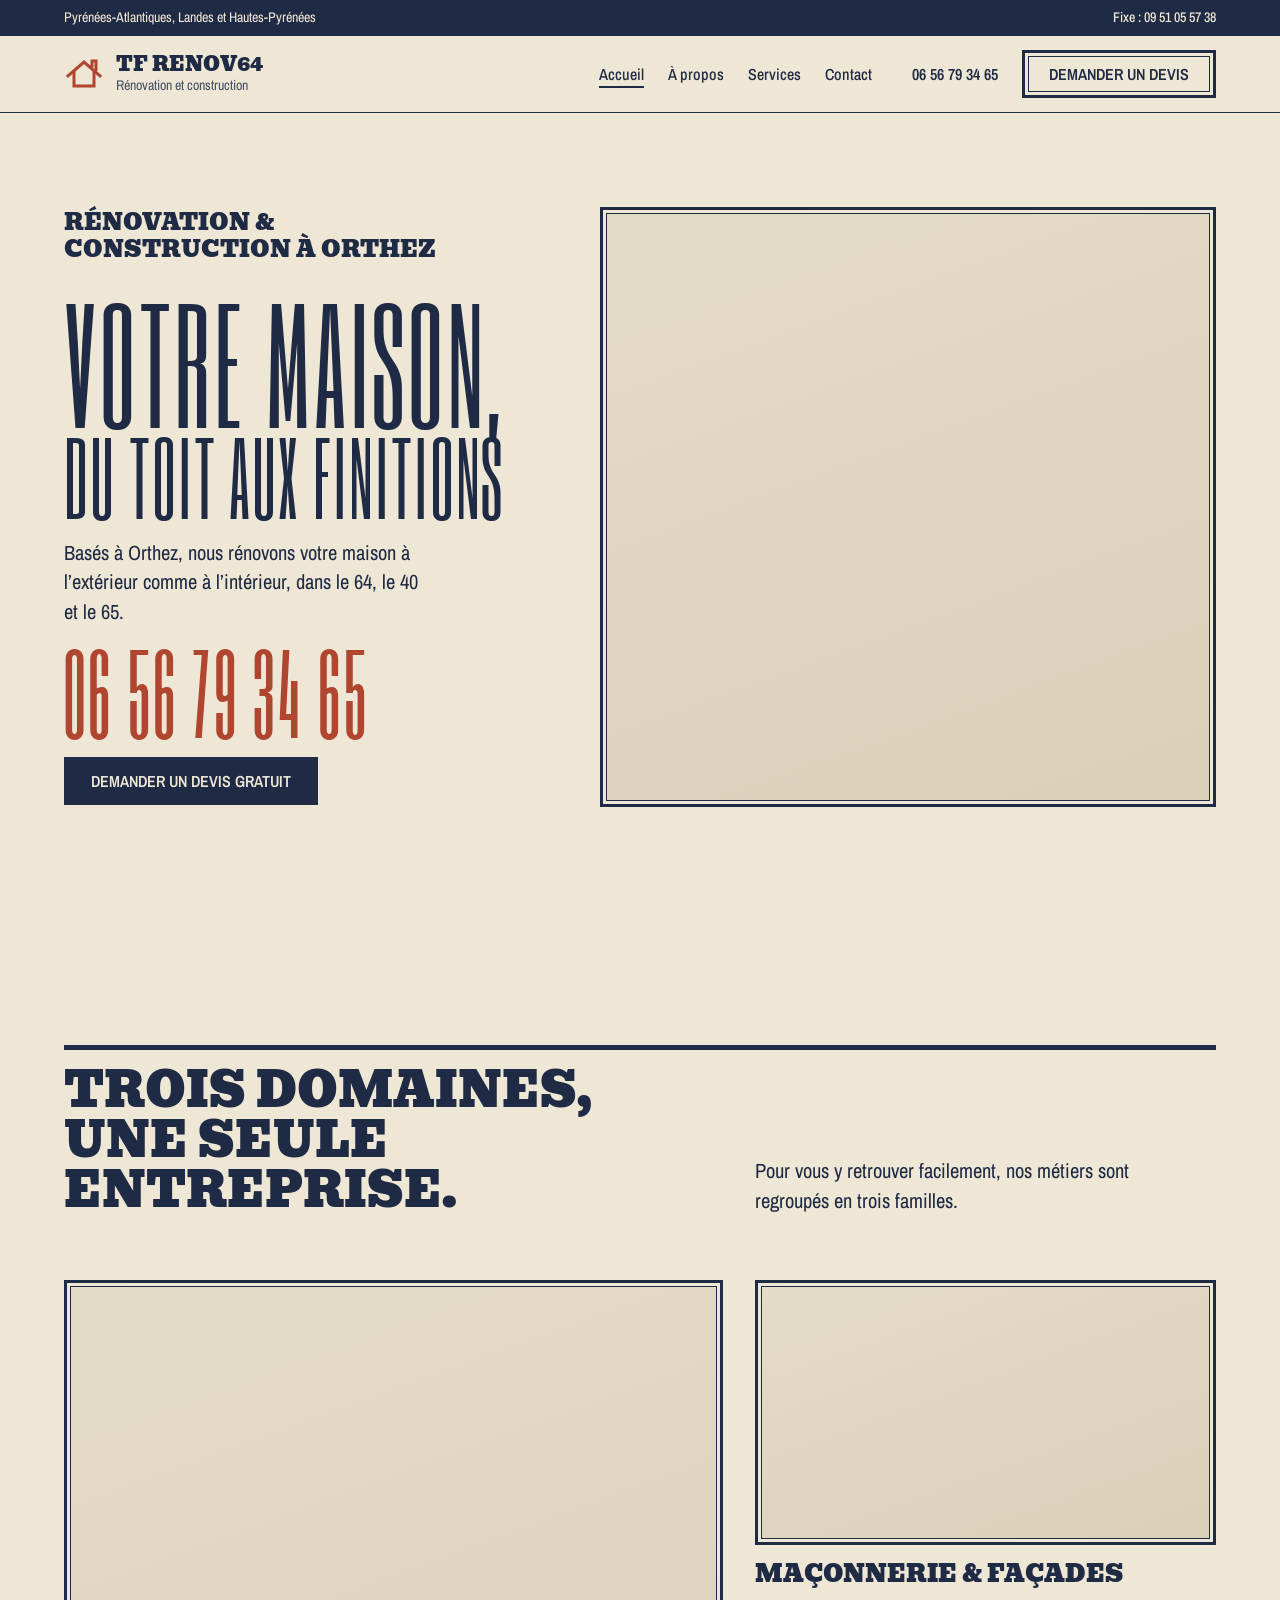
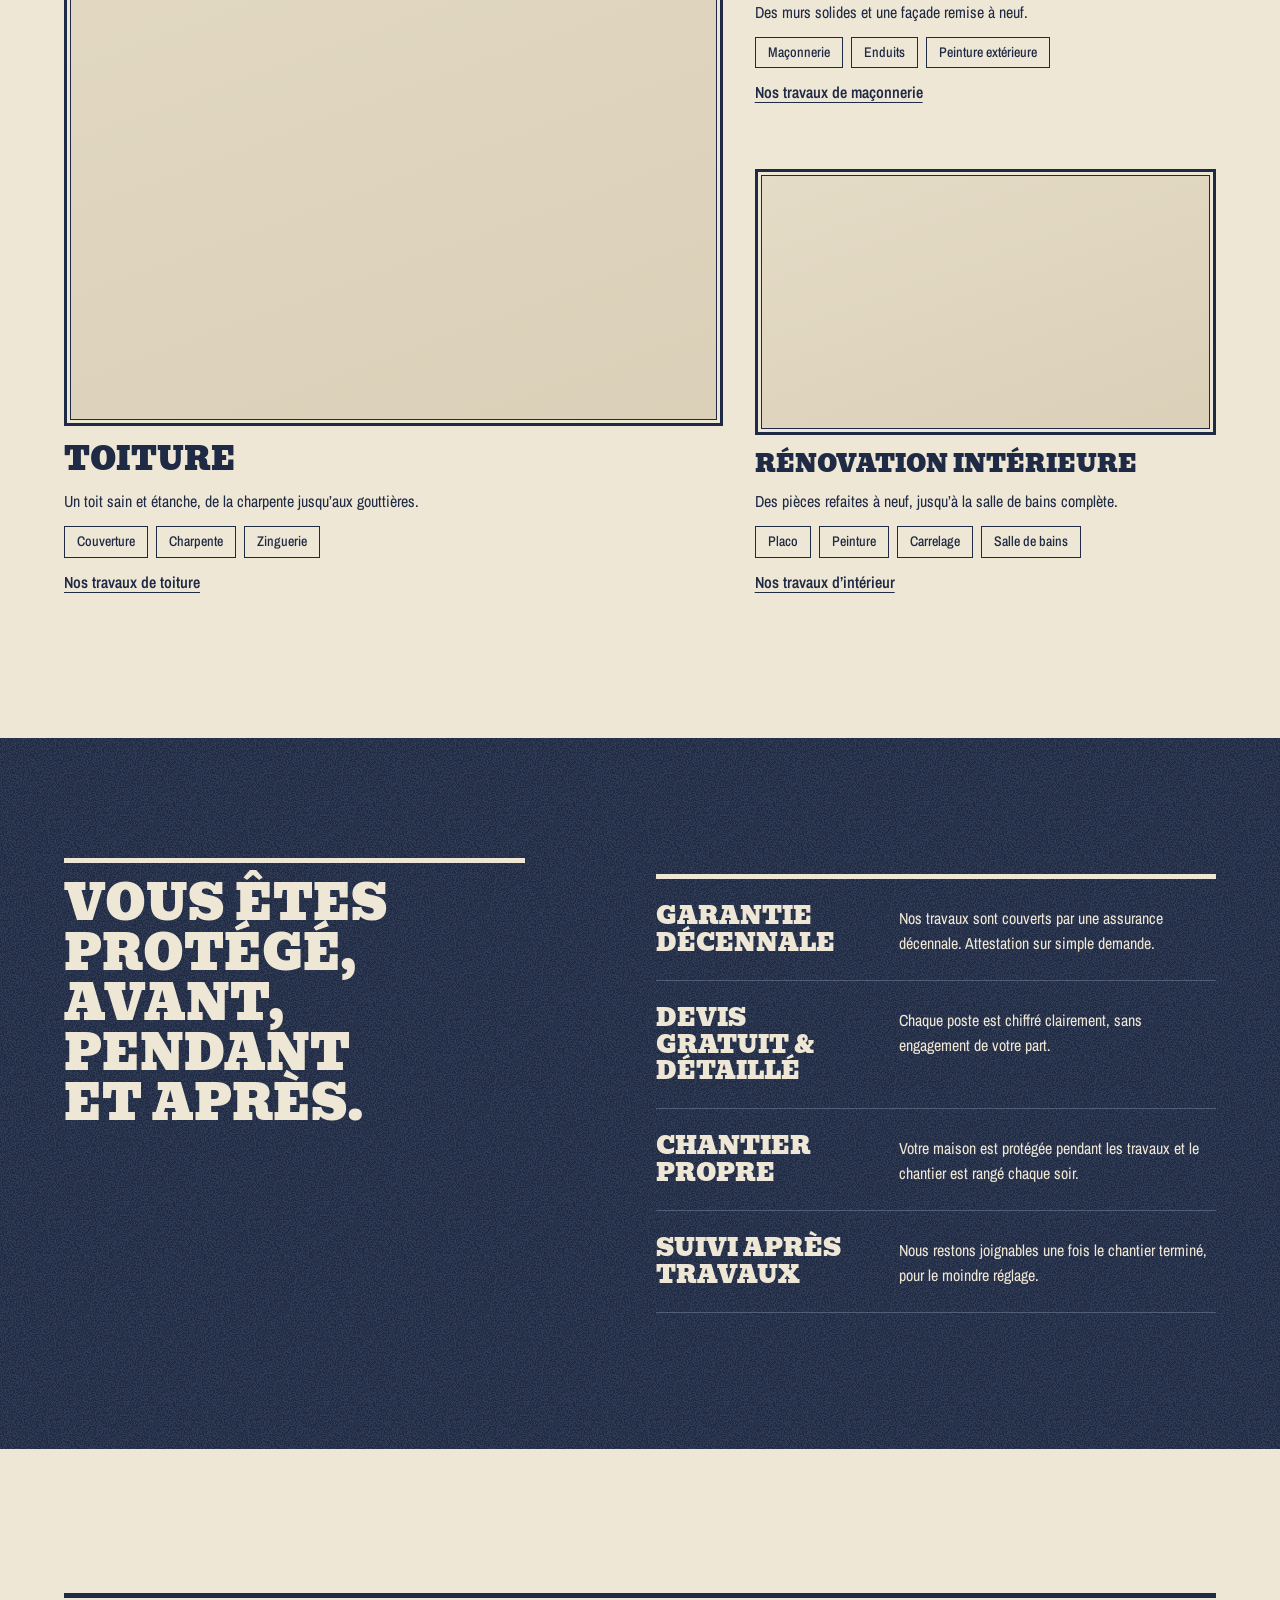
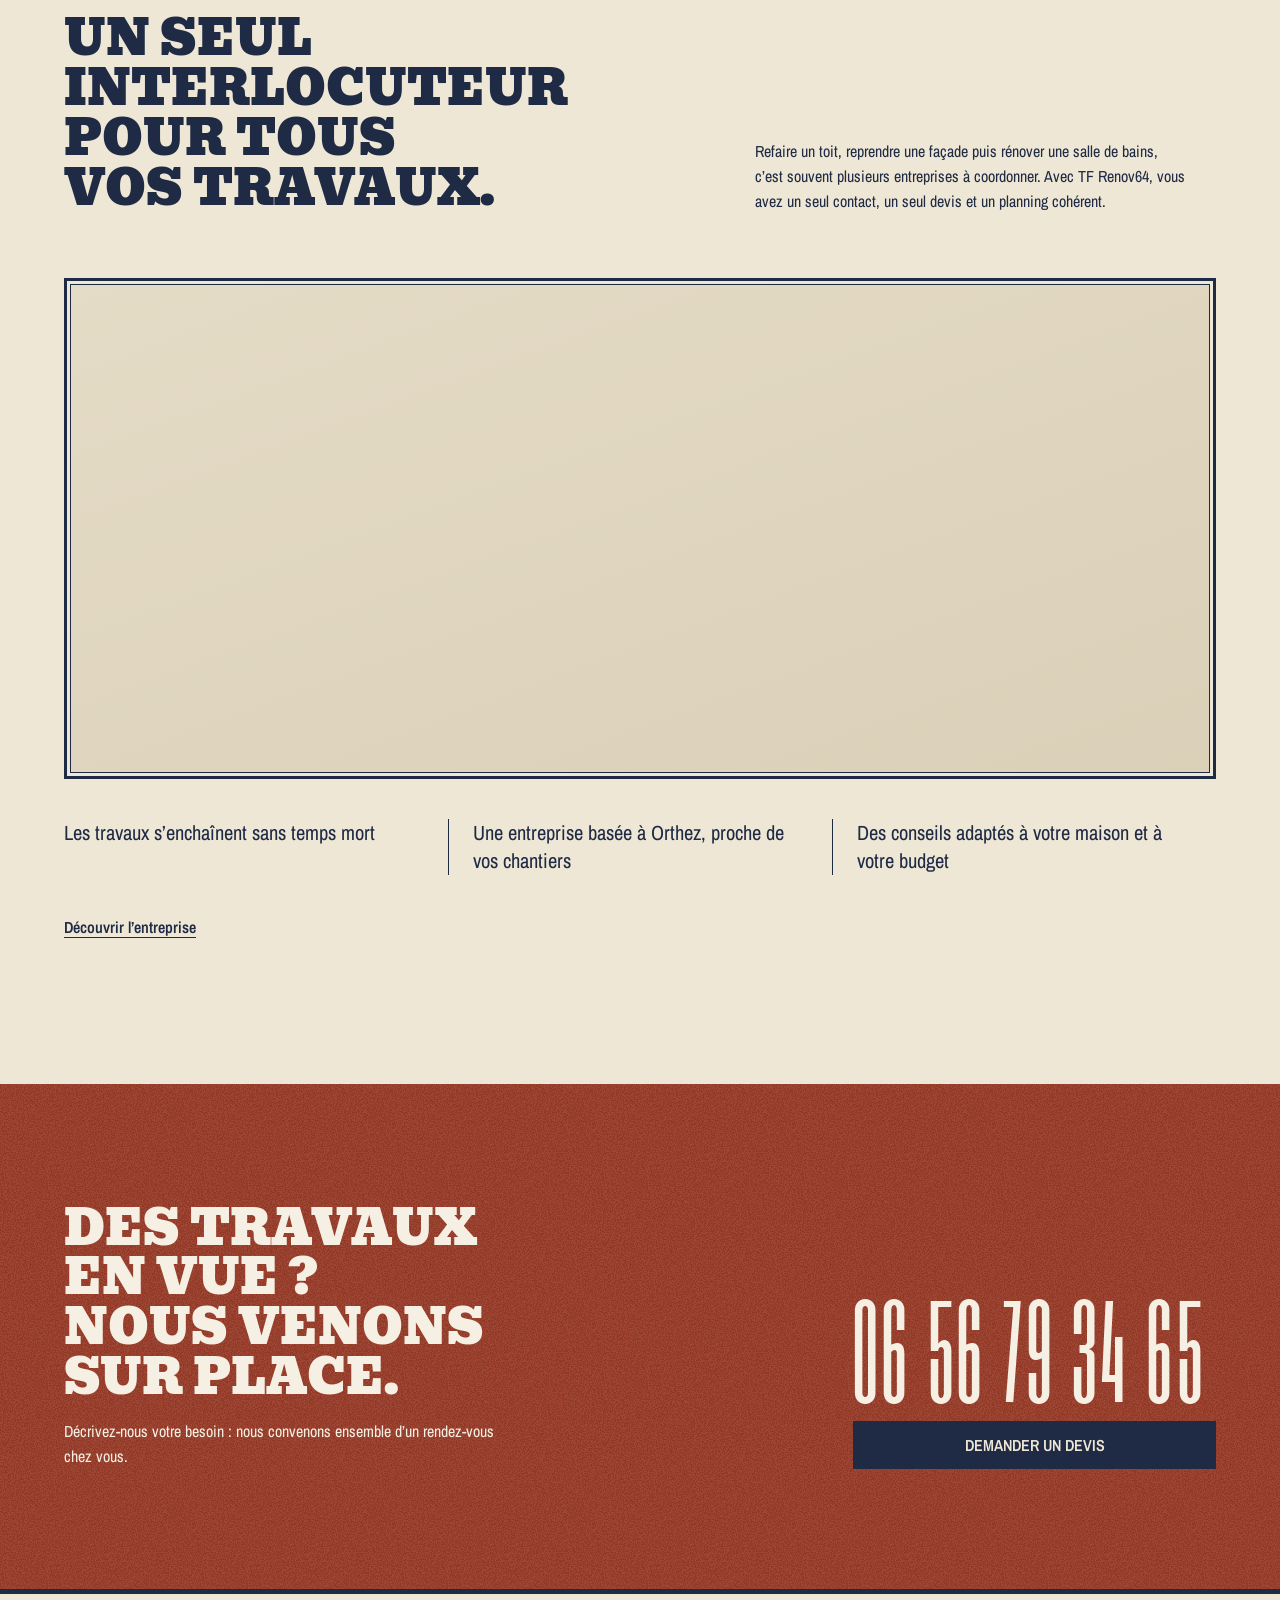
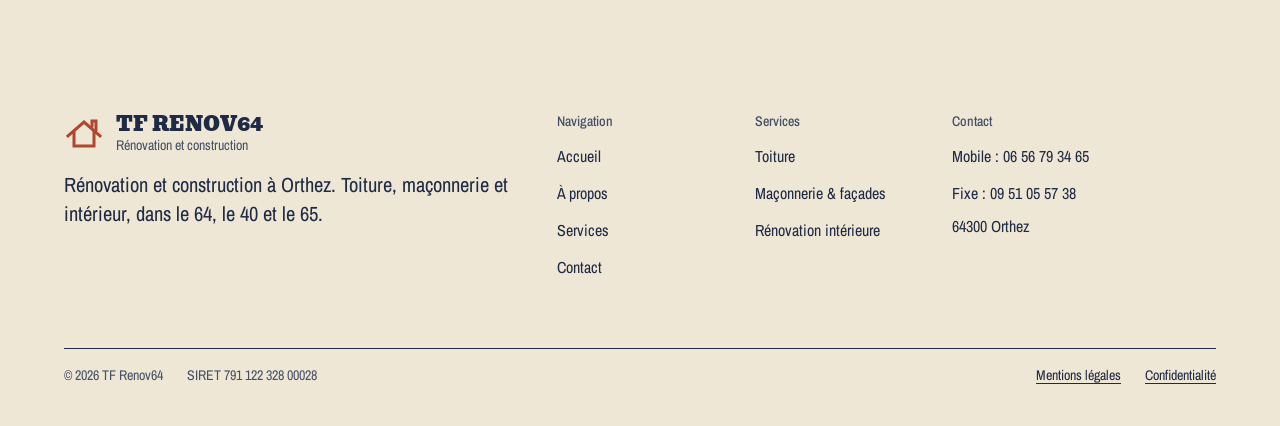
<file: index.html>
<!DOCTYPE html>
<html lang="fr">
<head>
  <meta charset="UTF-8">
  <meta name="viewport" content="width=device-width, initial-scale=1">
  <title>Entreprise de rénovation à Orthez (64) | TF Renov64</title>
  <meta name="description" content="TF Renov64 à Orthez : toiture, maçonnerie, façades et rénovation intérieure dans le 64, le 40 et le 65. Visite et devis gratuits au 06 56 79 34 65.">
  <meta name="theme-color" content="#1F2A44">
  <link rel="canonical" href="https://tfrenov64.fr/">
  <meta property="og:type" content="website">
  <meta property="og:locale" content="fr_FR">
  <meta property="og:site_name" content="TF Renov64">
  <meta property="og:title" content="Entreprise de rénovation à Orthez (64) | TF Renov64">
  <meta property="og:description" content="TF Renov64 à Orthez : toiture, maçonnerie, façades et rénovation intérieure dans le 64, le 40 et le 65. Visite et devis gratuits au 06 56 79 34 65.">
  <meta property="og:url" content="https://tfrenov64.fr/">
  <meta property="og:image" content="https://images.unsplash.com/photo-1745478433539-90d9a2e8579e?auto=format&fit=crop&w=1200&q=80">
  <link rel="icon" href="favicon.ico" sizes="48x48">
  <link rel="icon" href="favicon.svg" type="image/svg+xml">
  <link rel="apple-touch-icon" href="apple-touch-icon.png">

  <script>document.documentElement.classList.add('js');</script>

  <link rel="preconnect" href="https://fonts.googleapis.com">
  <link rel="preconnect" href="https://fonts.gstatic.com" crossorigin>
  <link href="https://fonts.googleapis.com/css2?family=Archivo+Narrow:wght@400;500;600&family=Bevan&family=Six+Caps&display=swap" rel="stylesheet">
  <link rel="stylesheet" href="style.css">
  <script type="application/ld+json">
  {
    "@context": "https://schema.org",
    "@type": "HomeAndConstructionBusiness",
    "name": "TF Renov64",
    "url": "https://tfrenov64.fr/",
    "logo": "https://tfrenov64.fr/apple-touch-icon.png",
    "image": "https://tfrenov64.fr/apple-touch-icon.png",
    "description": "Entreprise de rénovation et de construction à Orthez : toiture, maçonnerie et façades, rénovation intérieure.",
    "telephone": "+33656793465",
    "address": { "@type": "PostalAddress", "addressLocality": "Orthez", "postalCode": "64300", "addressRegion": "Pyrénées-Atlantiques", "addressCountry": "FR" },
    "areaServed": [
      { "@type": "AdministrativeArea", "name": "Pyrénées-Atlantiques" },
      { "@type": "AdministrativeArea", "name": "Landes" },
      { "@type": "AdministrativeArea", "name": "Hautes-Pyrénées" }
    ],
    "contactPoint": [
      { "@type": "ContactPoint", "telephone": "+33656793465", "contactType": "customer service", "areaServed": "FR", "availableLanguage": "French" },
      { "@type": "ContactPoint", "telephone": "+33951055738", "contactType": "customer service", "areaServed": "FR", "availableLanguage": "French" }
    ],
    "identifier": { "@type": "PropertyValue", "propertyID": "SIRET", "value": "79112232800028" }
  }
  </script>
</head>
<body class="page-home">

  <a class="skip" href="#main">Aller au contenu</a>

  <header class="site-header" id="top">
    <div class="topbar">
      <div class="container topbar__inner">
        <p class="topbar__zone">Pyrénées-Atlantiques, Landes et Hautes-Pyrénées</p>
        <a href="tel:+33951055738">Fixe : 09 51 05 57 38</a>
      </div>
    </div>

    <nav class="nav" aria-label="Navigation principale">
      <div class="container nav__inner">
        <a href="index.html" class="logo" aria-label="TF Renov64, retour à l’accueil">
          <svg class="logo__mark" viewBox="0 0 40 40" aria-hidden="true"><path d="M4 22 20 8l16 14" /><path d="M10 18v14h20V18" /><path d="M28 12V7h4v8.5" /></svg>
          <span class="logo__text">TF Renov64<small>Rénovation et construction</small></span>
        </a>

        <ul class="nav__links" id="nav-links">
          <li><a href="index.html" aria-current="page">Accueil</a></li>
          <li><a href="a-propos.html">À propos</a></li>
          <li><a href="services.html">Services</a></li>
          <li><a href="contact.html">Contact</a></li>
          <li class="nav__links-cta"><a href="tel:+33656793465" class="btn btn--frame">Appeler le 06 56 79 34 65</a></li>
        </ul>

        <div class="nav__actions">
          <a href="tel:+33656793465" class="nav__phone" aria-label="Appeler le 06 56 79 34 65">06 56 79 34 65</a>
          <a href="contact.html#devis" class="btn btn--frame nav__cta">Demander un devis</a>
          <button class="burger" type="button" aria-label="Ouvrir le menu" aria-expanded="false" aria-controls="nav-links">
            <span></span><span></span>
          </button>
        </div>
      </div>
    </nav>
  </header>

  <main id="main">

    <section class="hero" aria-label="Présentation">
      <div class="container hero__grid">
        <div class="hero__text">
          <h1>
            <span class="kicker">Rénovation &amp; construction à Orthez</span>
            <span class="fit">Votre maison,</span>
            <span class="fit">du toit aux finitions</span>
          </h1>
          <p class="lead">Basés à Orthez, nous rénovons votre maison à l’extérieur comme à l’intérieur, dans le 64, le 40 et le 65.</p>
          <a href="tel:+33656793465" class="phone-line" aria-label="Appeler le 06 56 79 34 65"><span class="fit">06 56 79 34 65</span></a>
          <div class="hero__actions">
            <a href="contact.html#devis" class="btn">Demander un devis gratuit</a>
          </div>
        </div>
        <figure class="plate hero__plate"><div data-slot="hero" data-alt="Une toiture de la région en cours de réfection, photographiée sur un chantier de l’entreprise"><img src="https://images.unsplash.com/photo-1745478433539-90d9a2e8579e?auto=format&amp;fit=crop&amp;w=1400&amp;q=80" srcset="https://images.unsplash.com/photo-1745478433539-90d9a2e8579e?auto=format&amp;fit=crop&amp;w=800&amp;q=80 800w, https://images.unsplash.com/photo-1745478433539-90d9a2e8579e?auto=format&amp;fit=crop&amp;w=1400&amp;q=80 1400w, https://images.unsplash.com/photo-1745478433539-90d9a2e8579e?auto=format&amp;fit=crop&amp;w=2200&amp;q=80 2200w" sizes="(min-width: 60rem) 55vw, 100vw" width="1400" height="1050" alt="Toiture en cours de réfection : tuiles neuves posées sur les liteaux" fetchpriority="high"></div></figure>
      </div>
    </section>

      <section class="section services" id="services" aria-labelledby="services-title">
        <div class="container">
          <header class="head">
            <h2 id="services-title">Trois domaines, une seule entreprise.</h2>
            <p class="lead">Pour vous y retrouver facilement, nos métiers sont regroupés en trois familles.</p>
          </header>

          <ul class="trades">
            <li class="trade trade--lead">
              <figure class="plate "><div data-slot="toiture" data-alt="Un toit refait par l’entreprise"><img src="https://images.pexels.com/photos/10971733/pexels-photo-10971733.jpeg?auto=compress&amp;cs=tinysrgb&amp;w=1400" srcset="https://images.pexels.com/photos/10971733/pexels-photo-10971733.jpeg?auto=compress&amp;cs=tinysrgb&amp;w=800 800w, https://images.pexels.com/photos/10971733/pexels-photo-10971733.jpeg?auto=compress&amp;cs=tinysrgb&amp;w=1400 1400w, https://images.pexels.com/photos/10971733/pexels-photo-10971733.jpeg?auto=compress&amp;cs=tinysrgb&amp;w=2200 2200w" sizes="(min-width: 60rem) 50vw, 100vw" width="1400" height="1050" alt="Lucarne et couverture en ardoise sur une maison" loading="lazy"></div></figure>
              <div class="trade__body">
                <h3>Toiture</h3>
                <p>Un toit sain et étanche, de la charpente jusqu’aux gouttières.</p>
                <ul class="tags" aria-label="Métiers"><li>Couverture</li><li>Charpente</li><li>Zinguerie</li></ul>
                <a href="services.html#toiture" class="link">Nos travaux de toiture</a>
              </div>
            </li>
            <li class="trade">
              <figure class="plate "><div data-slot="maconnerie" data-alt="Un mur ou une façade repris par l’entreprise"><img src="https://images.unsplash.com/photo-1517581177682-a085bb7ffb15?auto=format&amp;fit=crop&amp;w=1400&amp;q=80" srcset="https://images.unsplash.com/photo-1517581177682-a085bb7ffb15?auto=format&amp;fit=crop&amp;w=800&amp;q=80 800w, https://images.unsplash.com/photo-1517581177682-a085bb7ffb15?auto=format&amp;fit=crop&amp;w=1400&amp;q=80 1400w, https://images.unsplash.com/photo-1517581177682-a085bb7ffb15?auto=format&amp;fit=crop&amp;w=2200&amp;q=80 2200w" sizes="(min-width: 60rem) 36vw, 100vw" width="1400" height="1050" alt="Mur en briques ouvert et étayé pendant une rénovation" loading="lazy"></div></figure>
              <div class="trade__body">
                <h3>Maçonnerie &amp; façades</h3>
                <p>Des murs solides et une façade remise à neuf.</p>
                <ul class="tags" aria-label="Métiers"><li>Maçonnerie</li><li>Enduits</li><li>Peinture extérieure</li></ul>
                <a href="services.html#maconnerie" class="link">Nos travaux de maçonnerie</a>
              </div>
            </li>
            <li class="trade">
              <figure class="plate "><div data-slot="interieur" data-alt="Une salle de bains rénovée par l’entreprise"><img src="https://images.unsplash.com/photo-1584622650111-993a426fbf0a?auto=format&amp;fit=crop&amp;w=1400&amp;q=80" srcset="https://images.unsplash.com/photo-1584622650111-993a426fbf0a?auto=format&amp;fit=crop&amp;w=800&amp;q=80 800w, https://images.unsplash.com/photo-1584622650111-993a426fbf0a?auto=format&amp;fit=crop&amp;w=1400&amp;q=80 1400w, https://images.unsplash.com/photo-1584622650111-993a426fbf0a?auto=format&amp;fit=crop&amp;w=2200&amp;q=80 2200w" sizes="(min-width: 60rem) 36vw, 100vw" width="1400" height="1050" alt="Salle de bain moderne avec douche vitrée et double vasque" loading="lazy"></div></figure>
              <div class="trade__body">
                <h3>Rénovation intérieure</h3>
                <p>Des pièces refaites à neuf, jusqu’à la salle de bains complète.</p>
                <ul class="tags" aria-label="Métiers"><li>Placo</li><li>Peinture</li><li>Carrelage</li><li>Salle de bains</li></ul>
                <a href="services.html#interieur" class="link">Nos travaux d’intérieur</a>
              </div>
            </li>
          </ul>
        </div>
      </section>

      <section class="band band--ink guarantees" aria-labelledby="garanties-title">
        <div class="container grid12">
          <h2 id="garanties-title">Vous êtes protégé, avant, pendant et après.</h2>
          <dl class="particulars">
            <div><dt>Garantie décennale</dt><dd>Nos travaux sont couverts par une assurance décennale. Attestation sur simple demande.</dd></div>
            <div><dt>Devis gratuit &amp; détaillé</dt><dd>Chaque poste est chiffré clairement, sans engagement de votre part.</dd></div>
            <div><dt>Chantier propre</dt><dd>Votre maison est protégée pendant les travaux et le chantier est rangé chaque soir.</dd></div>
            <div><dt>Suivi après travaux</dt><dd>Nous restons joignables une fois le chantier terminé, pour le moindre réglage.</dd></div>
          </dl>
        </div>
      </section>

      <section class="section about showcase" id="apropos" aria-labelledby="apropos-title">
        <div class="container">
          <header class="head">
            <h2 id="apropos-title">Un seul interlocuteur pour tous vos travaux.</h2>
            <p>Refaire un toit, reprendre une façade puis rénover une salle de bains, c’est souvent plusieurs entreprises à coordonner. Avec TF Renov64, vous avez un seul contact, un seul devis et un planning cohérent.</p>
          </header>
          <figure class="plate plate--wide"><div data-slot="equipe" data-alt="L’équipe de TF Renov64 sur un de ses chantiers"><img src="https://images.unsplash.com/photo-1726589004565-bedfba94d3a2?auto=format&amp;fit=crop&amp;w=1400&amp;q=80" srcset="https://images.unsplash.com/photo-1726589004565-bedfba94d3a2?auto=format&amp;fit=crop&amp;w=800&amp;q=80 800w, https://images.unsplash.com/photo-1726589004565-bedfba94d3a2?auto=format&amp;fit=crop&amp;w=1400&amp;q=80 1400w, https://images.unsplash.com/photo-1726589004565-bedfba94d3a2?auto=format&amp;fit=crop&amp;w=2200&amp;q=80 2200w" sizes="100vw" width="1400" height="1050" alt="Couvreur au travail sur un toit en tuiles, derrière un échafaudage" style="object-position: 50% 35%" loading="lazy"></div></figure>
          <ul class="facts">
            <li>Les travaux s’enchaînent sans temps mort</li>
            <li>Une entreprise basée à Orthez, proche de vos chantiers</li>
            <li>Des conseils adaptés à votre maison et à votre budget</li>
          </ul>
          <a href="a-propos.html" class="link">Découvrir l’entreprise</a>
        </div>
      </section>

      <section class="band band--accent close" aria-labelledby="close-title">
        <div class="container grid12">
          <div class="close__text">
            <h2 id="close-title">Des travaux en vue&nbsp;? Nous venons sur place.</h2>
            <p>Décrivez-nous votre besoin&nbsp;: nous convenons ensemble d’un rendez-vous chez vous.</p>
          </div>
          <div class="close__act">
            <a href="tel:+33656793465" class="phone-line" aria-label="Appeler le 06 56 79 34 65"><span class="fit">06 56 79 34 65</span></a>
            <a href="contact.html#devis" class="btn">Demander un devis</a>
          </div>
        </div>
      </section>

  </main>

  <footer class="footer">
    <div class="container grid12">
      <div class="footer__letter">
        <a href="index.html" class="logo">
          <svg class="logo__mark" viewBox="0 0 40 40" aria-hidden="true"><path d="M4 22 20 8l16 14" /><path d="M10 18v14h20V18" /><path d="M28 12V7h4v8.5" /></svg>
          <span class="logo__text">TF Renov64<small>Rénovation et construction</small></span>
        </a>
        <p>Rénovation et construction à Orthez. Toiture, maçonnerie et intérieur, dans le 64, le 40 et le 65.</p>
      </div>
      <div class="footer__col">
        <h2>Navigation</h2>
        <ul>
          <li><a href="index.html">Accueil</a></li>
          <li><a href="a-propos.html">À propos</a></li>
          <li><a href="services.html">Services</a></li>
          <li><a href="contact.html">Contact</a></li>
        </ul>
      </div>
      <div class="footer__col">
        <h2>Services</h2>
        <ul>
          <li><a href="services.html#toiture">Toiture</a></li>
          <li><a href="services.html#maconnerie">Maçonnerie &amp; façades</a></li>
          <li><a href="services.html#interieur">Rénovation intérieure</a></li>
        </ul>
      </div>
      <div class="footer__col footer__contact">
        <h2>Contact</h2>
        <ul>
          <li><a href="tel:+33656793465">Mobile : 06 56 79 34 65</a></li>
          <li><a href="tel:+33951055738">Fixe : 09 51 05 57 38</a></li>
          <li>64300 Orthez</li>
        </ul>
      </div>
    </div>
    <div class="container">
      <div class="footer__bottom">
        <p><span>© <span id="year">2026</span> TF Renov64</span><span>SIRET 791 122 328 00028</span></p>
        <p><a href="mentions-legales.html">Mentions légales</a><a href="mentions-legales.html#confidentialite">Confidentialité</a></p>
      </div>
    </div>
  </footer>

  <div class="mobile-bar">
    <a href="tel:+33656793465" class="btn btn--frame mobile-bar__call"><svg viewBox="0 0 24 24" aria-hidden="true"><path d="M5 4h4l2 5-2.5 1.5a11 11 0 0 0 5 5L15 13l5 2v4a2 2 0 0 1-2 2A16 16 0 0 1 3 6a2 2 0 0 1 2-2"/></svg>Appeler</a>
    <a href="contact.html#devis" class="btn">Demander un devis</a>
  </div>

  <script src="script.js"></script>
</body>
</html>
</file>
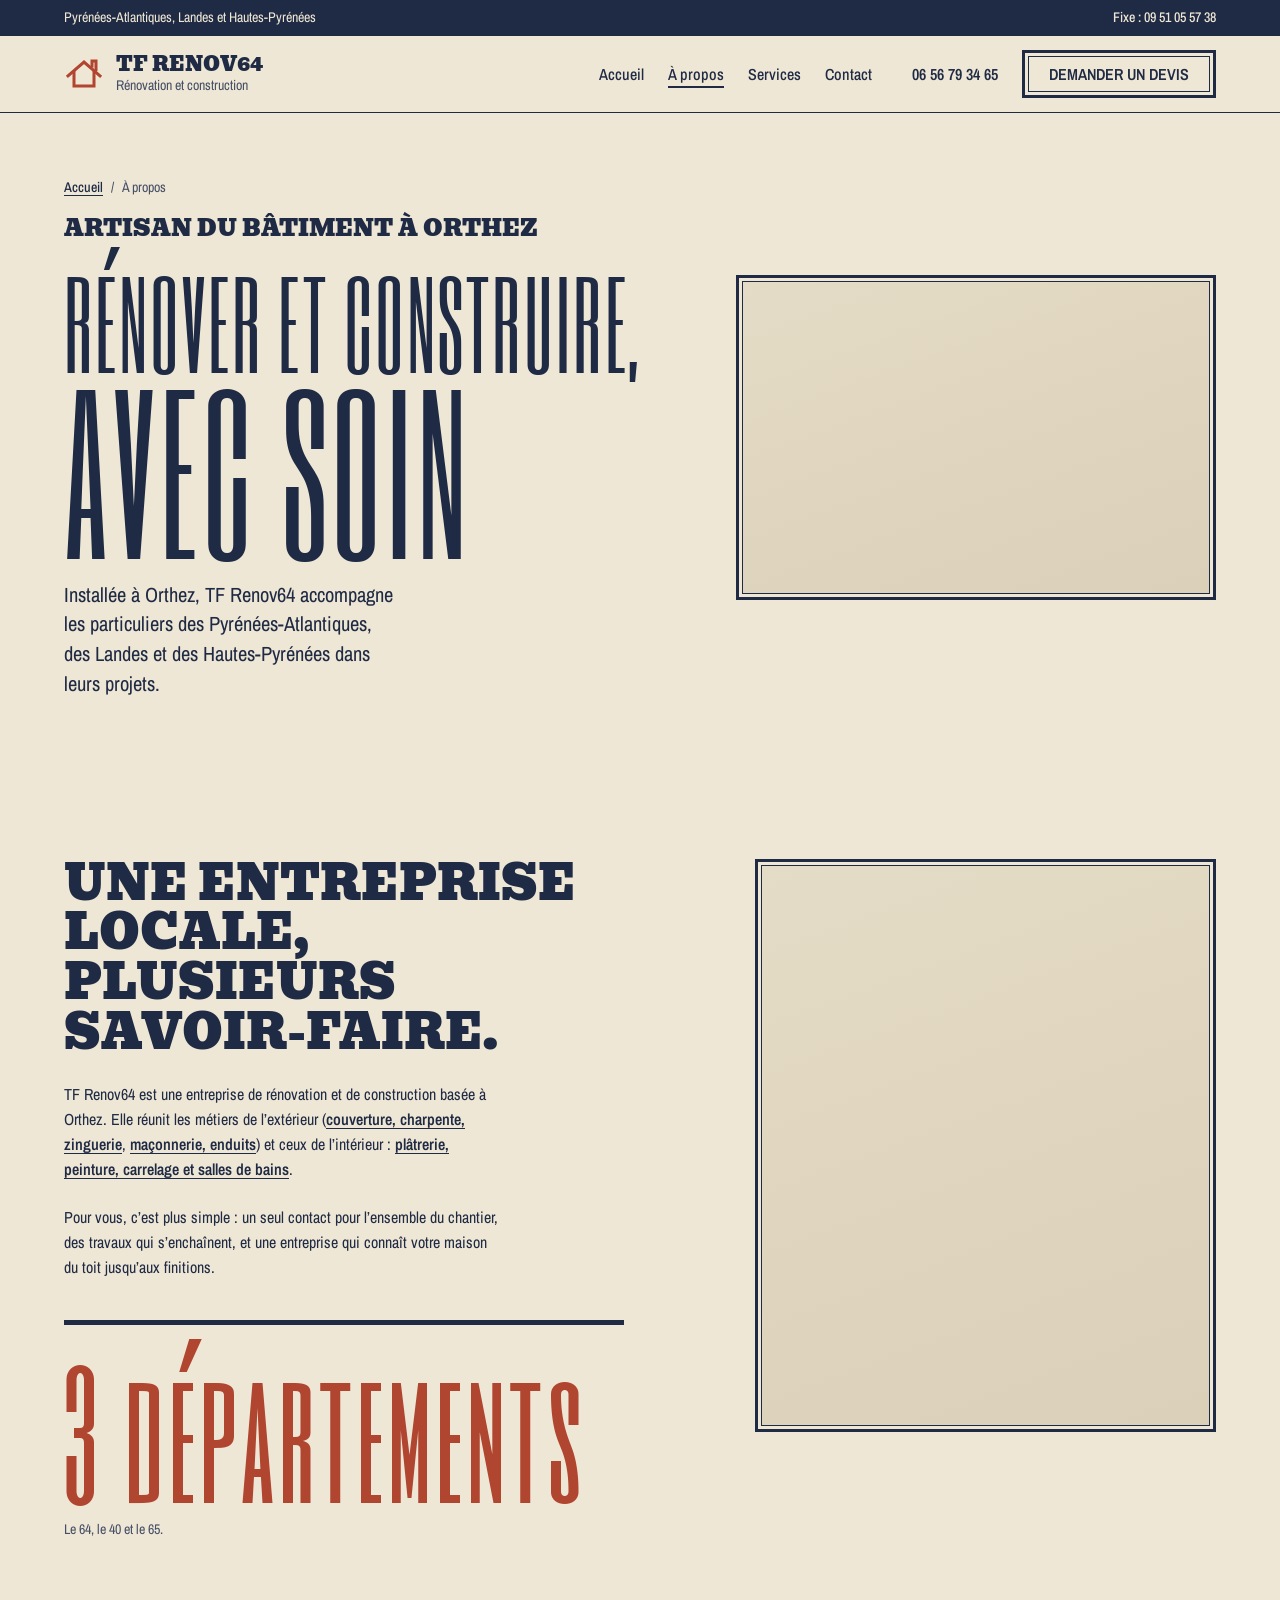
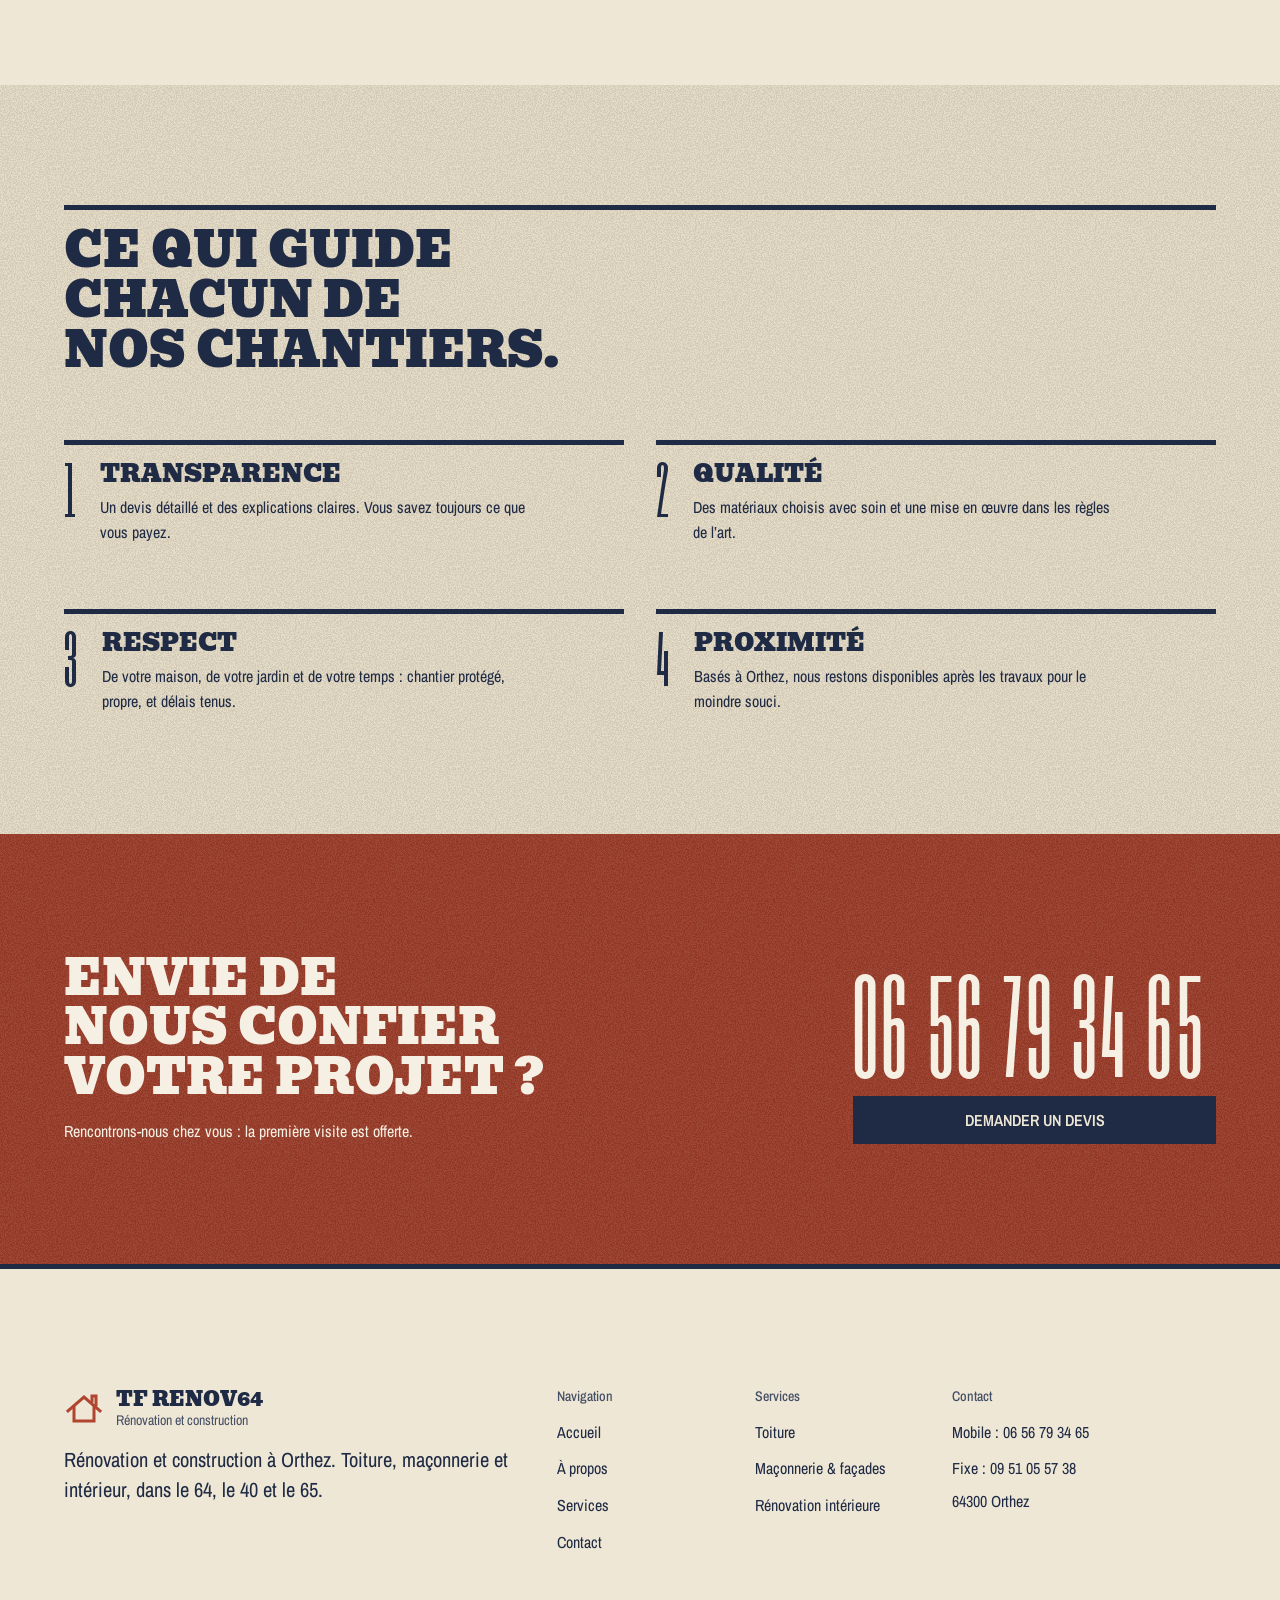
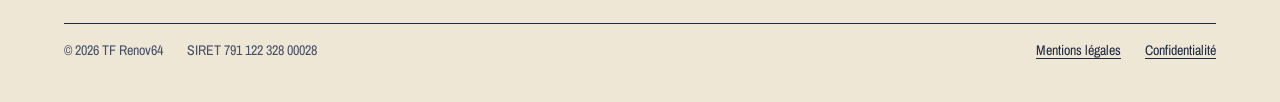
<file: a-propos.html>
<!DOCTYPE html>
<html lang="fr">
<head>
  <meta charset="UTF-8">
  <meta name="viewport" content="width=device-width, initial-scale=1">
  <title>Artisan du bâtiment à Orthez, en Béarn | TF Renov64</title>
  <meta name="description" content="TF Renov64, entreprise de rénovation et de construction basée à Orthez : un seul contact pour l'extérieur et l'intérieur de votre maison, dans le 64, 40 et 65.">
  <meta name="theme-color" content="#1F2A44">
  <link rel="canonical" href="https://tfrenov64.fr/a-propos.html">
  <meta property="og:type" content="website">
  <meta property="og:locale" content="fr_FR">
  <meta property="og:site_name" content="TF Renov64">
  <meta property="og:title" content="Artisan du bâtiment à Orthez, en Béarn | TF Renov64">
  <meta property="og:description" content="TF Renov64, entreprise de rénovation et de construction basée à Orthez : un seul contact pour l'extérieur et l'intérieur de votre maison, dans le 64, 40 et 65.">
  <meta property="og:url" content="https://tfrenov64.fr/a-propos.html">
  <meta property="og:image" content="https://images.unsplash.com/photo-1726589004565-bedfba94d3a2?auto=format&fit=crop&w=1200&q=80">
  <link rel="icon" href="favicon.ico" sizes="48x48">
  <link rel="icon" href="favicon.svg" type="image/svg+xml">
  <link rel="apple-touch-icon" href="apple-touch-icon.png">

  <script>document.documentElement.classList.add('js');</script>

  <link rel="preconnect" href="https://fonts.googleapis.com">
  <link rel="preconnect" href="https://fonts.gstatic.com" crossorigin>
  <link href="https://fonts.googleapis.com/css2?family=Archivo+Narrow:wght@400;500;600&family=Bevan&family=Six+Caps&display=swap" rel="stylesheet">
  <link rel="stylesheet" href="style.css">
</head>
<body class="page-about">

  <a class="skip" href="#main">Aller au contenu</a>

  <header class="site-header" id="top">
    <div class="topbar">
      <div class="container topbar__inner">
        <p class="topbar__zone">Pyrénées-Atlantiques, Landes et Hautes-Pyrénées</p>
        <a href="tel:+33951055738">Fixe : 09 51 05 57 38</a>
      </div>
    </div>

    <nav class="nav" aria-label="Navigation principale">
      <div class="container nav__inner">
        <a href="index.html" class="logo" aria-label="TF Renov64, retour à l’accueil">
          <svg class="logo__mark" viewBox="0 0 40 40" aria-hidden="true"><path d="M4 22 20 8l16 14" /><path d="M10 18v14h20V18" /><path d="M28 12V7h4v8.5" /></svg>
          <span class="logo__text">TF Renov64<small>Rénovation et construction</small></span>
        </a>

        <ul class="nav__links" id="nav-links">
          <li><a href="index.html">Accueil</a></li>
          <li><a href="a-propos.html" aria-current="page">À propos</a></li>
          <li><a href="services.html">Services</a></li>
          <li><a href="contact.html">Contact</a></li>
          <li class="nav__links-cta"><a href="tel:+33656793465" class="btn btn--frame">Appeler le 06 56 79 34 65</a></li>
        </ul>

        <div class="nav__actions">
          <a href="tel:+33656793465" class="nav__phone" aria-label="Appeler le 06 56 79 34 65">06 56 79 34 65</a>
          <a href="contact.html#devis" class="btn btn--frame nav__cta">Demander un devis</a>
          <button class="burger" type="button" aria-label="Ouvrir le menu" aria-expanded="false" aria-controls="nav-links">
            <span></span><span></span>
          </button>
        </div>
      </div>
    </nav>
  </header>

  <main id="main">

    <section class="hero hero--page" aria-label="À propos">
      <div class="container">
        <div class="hero__grid">
          <div class="hero__text">
            <nav class="breadcrumb" aria-label="Fil d’Ariane"><a href="index.html">Accueil</a><span aria-hidden="true">/</span><span aria-current="page">À propos</span></nav>
            <h1>
              <span class="kicker">Artisan du bâtiment à Orthez</span>
              <span class="fit">Rénover et construire,</span>
              <span class="fit">avec soin</span>
            </h1>
            <p class="lead">Installée à Orthez, TF Renov64 accompagne les particuliers des Pyrénées-Atlantiques, des Landes et des Hautes-Pyrénées dans leurs projets.</p>
          </div>
          <figure class="plate hero__plate"><div data-slot="hero" data-alt="L’équipe de TF Renov64 sur un toit"><img src="https://images.unsplash.com/photo-1726589004565-bedfba94d3a2?auto=format&amp;fit=crop&amp;w=1400&amp;q=80" srcset="https://images.unsplash.com/photo-1726589004565-bedfba94d3a2?auto=format&amp;fit=crop&amp;w=800&amp;q=80 800w, https://images.unsplash.com/photo-1726589004565-bedfba94d3a2?auto=format&amp;fit=crop&amp;w=1400&amp;q=80 1400w, https://images.unsplash.com/photo-1726589004565-bedfba94d3a2?auto=format&amp;fit=crop&amp;w=2200&amp;q=80 2200w" sizes="(min-width: 60rem) 40vw, 100vw" width="1400" height="1050" alt="Couvreur sur une toiture en tuiles, protégé par des filets de sécurité" fetchpriority="high"></div></figure>
        </div>
      </div>
    </section>

      <section class="section story about about--page" aria-labelledby="story-title">
        <div class="container grid12">
          <div class="story__text about__text prose">
            <h2 id="story-title">Une entreprise locale, plusieurs savoir-faire.</h2>
            <p>TF Renov64 est une entreprise de rénovation et de construction basée à Orthez. Elle réunit les métiers de l’extérieur (<a href="services.html#toiture">couverture, charpente, zinguerie</a>, <a href="services.html#maconnerie">maçonnerie, enduits</a>) et ceux de l’intérieur&nbsp;: <a href="services.html#interieur">plâtrerie, peinture, carrelage et salles de bains</a>.</p>
            <p>Pour vous, c’est plus simple&nbsp;: un seul contact pour l’ensemble du chantier, des travaux qui s’enchaînent, et une entreprise qui connaît votre maison du toit jusqu’aux finitions.</p>
            <p class="count about__badge"><span class="fit">3 départements</span></p>
            <p class="small">Le 64, le 40 et le 65.</p>
          </div>
          <figure class="plate plate--portrait"><div data-slot="chantier" data-alt="Un toit en chantier, photographié par l’entreprise"><img src="https://images.unsplash.com/photo-1745478433539-90d9a2e8579e?auto=format&amp;fit=crop&amp;w=1400&amp;q=80" srcset="https://images.unsplash.com/photo-1745478433539-90d9a2e8579e?auto=format&amp;fit=crop&amp;w=800&amp;q=80 800w, https://images.unsplash.com/photo-1745478433539-90d9a2e8579e?auto=format&amp;fit=crop&amp;w=1400&amp;q=80 1400w, https://images.unsplash.com/photo-1745478433539-90d9a2e8579e?auto=format&amp;fit=crop&amp;w=2200&amp;q=80 2200w" sizes="(min-width: 60rem) 36vw, 100vw" width="1400" height="1050" alt="Tuiles en attente de pose sur un toit en chantier" loading="lazy"></div></figure>
        </div>
      </section>

      <section class="band band--paper values" aria-labelledby="values-title">
        <div class="container">
          <header class="head head--stack">
            <h2 id="values-title">Ce qui guide chacun de nos chantiers.</h2>
          </header>
          <ol class="values-list values__grid">
            <li class="value"><h3>Transparence</h3><p>Un devis détaillé et des explications claires. Vous savez toujours ce que vous payez.</p></li>
            <li class="value"><h3>Qualité</h3><p>Des matériaux choisis avec soin et une mise en œuvre dans les règles de l’art.</p></li>
            <li class="value"><h3>Respect</h3><p>De votre maison, de votre jardin et de votre temps&nbsp;: chantier protégé, propre, et délais tenus.</p></li>
            <li class="value"><h3>Proximité</h3><p>Basés à Orthez, nous restons disponibles après les travaux pour le moindre souci.</p></li>
          </ol>
        </div>
      </section>

      <section class="band band--accent close" aria-labelledby="close-title">
        <div class="container grid12">
          <div class="close__text">
            <h2 id="close-title">Envie de nous confier votre projet&nbsp;?</h2>
            <p>Rencontrons-nous chez vous&nbsp;: la première visite est offerte.</p>
          </div>
          <div class="close__act">
            <a href="tel:+33656793465" class="phone-line" aria-label="Appeler le 06 56 79 34 65"><span class="fit">06 56 79 34 65</span></a>
            <a href="contact.html#devis" class="btn">Demander un devis</a>
          </div>
        </div>
      </section>

  </main>

  <footer class="footer">
    <div class="container grid12">
      <div class="footer__letter">
        <a href="index.html" class="logo">
          <svg class="logo__mark" viewBox="0 0 40 40" aria-hidden="true"><path d="M4 22 20 8l16 14" /><path d="M10 18v14h20V18" /><path d="M28 12V7h4v8.5" /></svg>
          <span class="logo__text">TF Renov64<small>Rénovation et construction</small></span>
        </a>
        <p>Rénovation et construction à Orthez. Toiture, maçonnerie et intérieur, dans le 64, le 40 et le 65.</p>
      </div>
      <div class="footer__col">
        <h2>Navigation</h2>
        <ul>
          <li><a href="index.html">Accueil</a></li>
          <li><a href="a-propos.html">À propos</a></li>
          <li><a href="services.html">Services</a></li>
          <li><a href="contact.html">Contact</a></li>
        </ul>
      </div>
      <div class="footer__col">
        <h2>Services</h2>
        <ul>
          <li><a href="services.html#toiture">Toiture</a></li>
          <li><a href="services.html#maconnerie">Maçonnerie &amp; façades</a></li>
          <li><a href="services.html#interieur">Rénovation intérieure</a></li>
        </ul>
      </div>
      <div class="footer__col footer__contact">
        <h2>Contact</h2>
        <ul>
          <li><a href="tel:+33656793465">Mobile : 06 56 79 34 65</a></li>
          <li><a href="tel:+33951055738">Fixe : 09 51 05 57 38</a></li>
          <li>64300 Orthez</li>
        </ul>
      </div>
    </div>
    <div class="container">
      <div class="footer__bottom">
        <p><span>© <span id="year">2026</span> TF Renov64</span><span>SIRET 791 122 328 00028</span></p>
        <p><a href="mentions-legales.html">Mentions légales</a><a href="mentions-legales.html#confidentialite">Confidentialité</a></p>
      </div>
    </div>
  </footer>

  <div class="mobile-bar">
    <a href="tel:+33656793465" class="btn btn--frame mobile-bar__call"><svg viewBox="0 0 24 24" aria-hidden="true"><path d="M5 4h4l2 5-2.5 1.5a11 11 0 0 0 5 5L15 13l5 2v4a2 2 0 0 1-2 2A16 16 0 0 1 3 6a2 2 0 0 1 2-2"/></svg>Appeler</a>
    <a href="contact.html#devis" class="btn">Demander un devis</a>
  </div>

  <script src="script.js"></script>
</body>
</html>
</file>
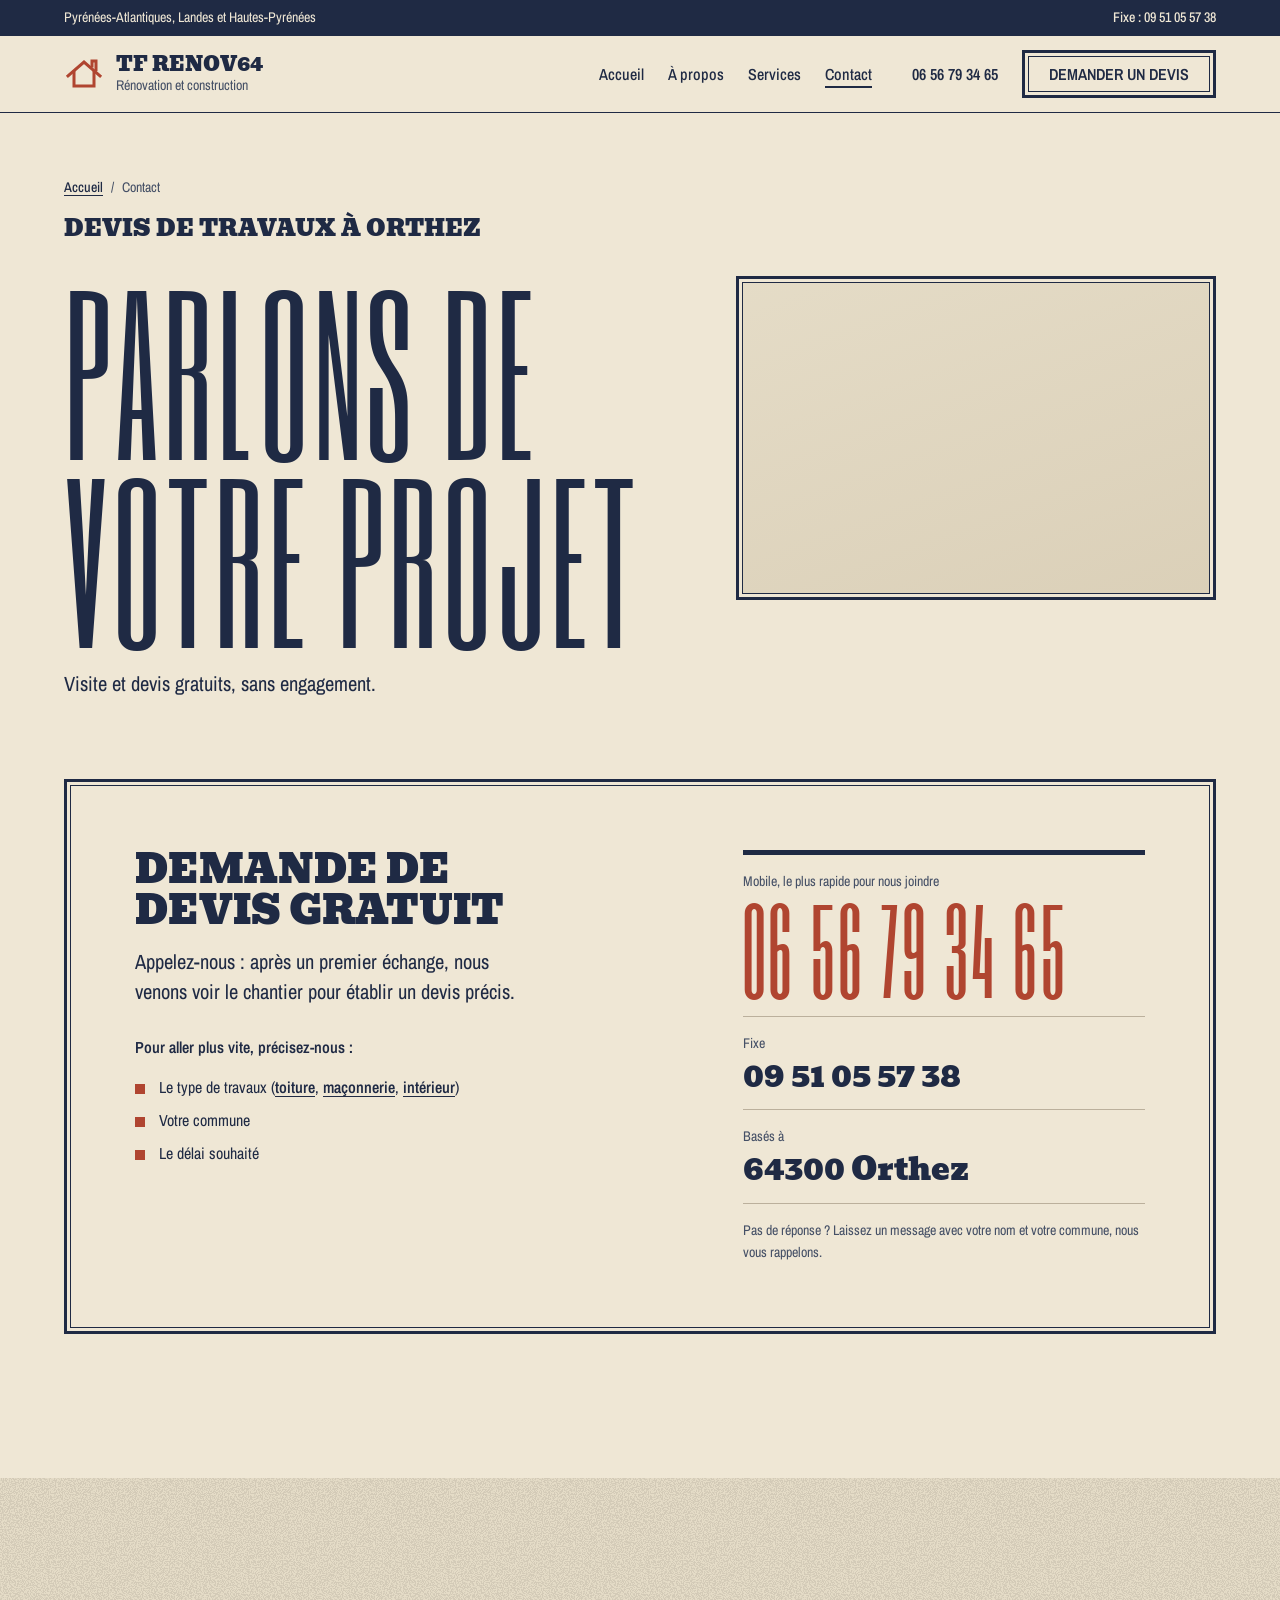
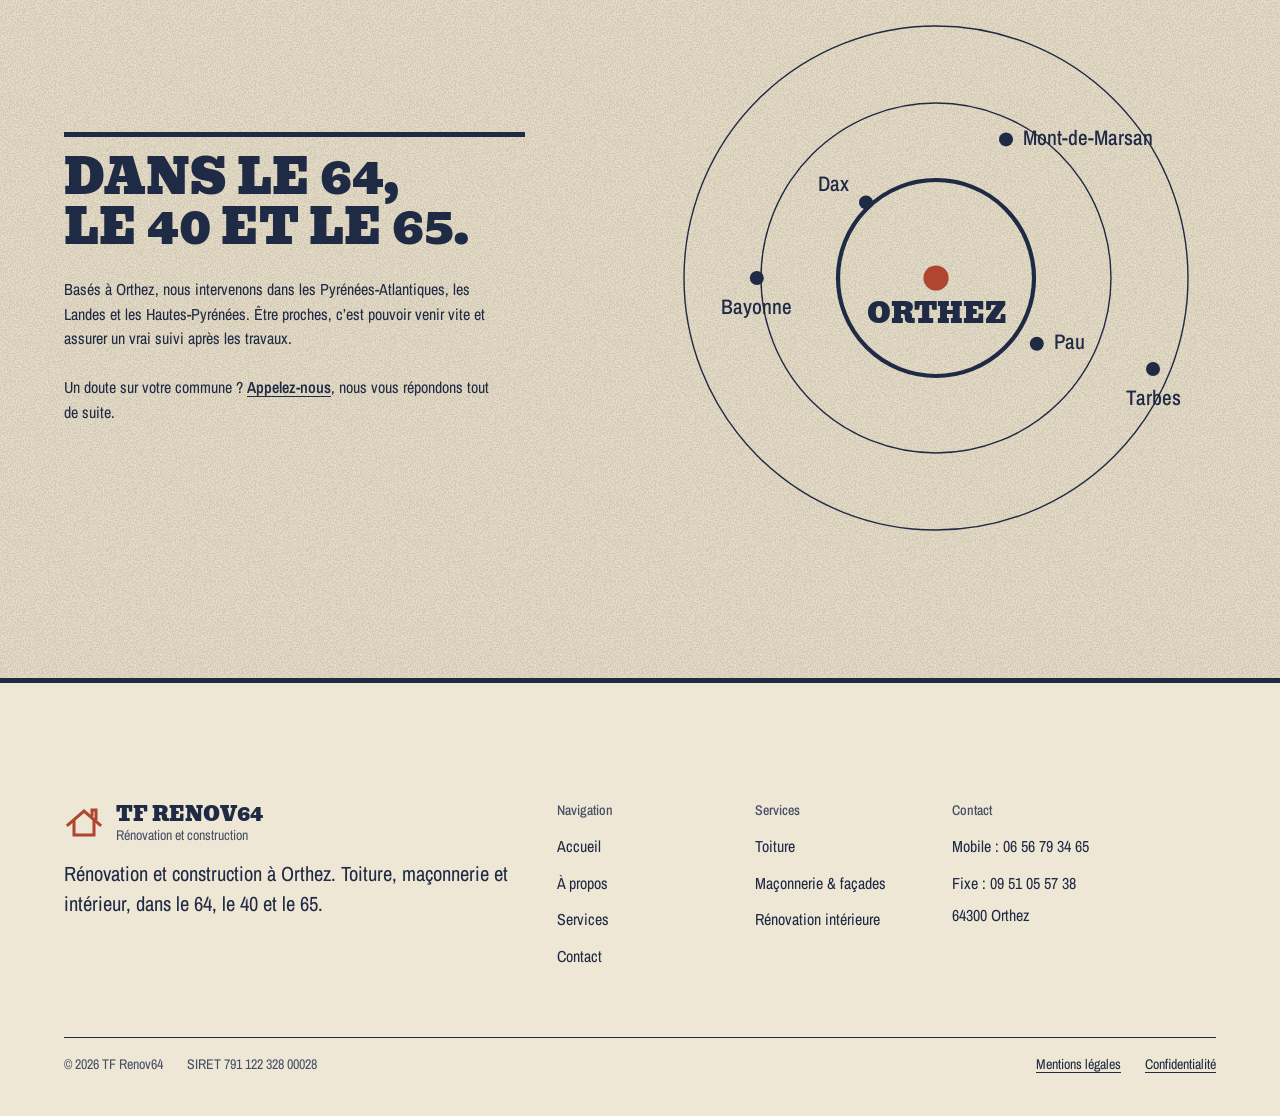
<file: contact.html>
<!DOCTYPE html>
<html lang="fr">
<head>
  <meta charset="UTF-8">
  <meta name="viewport" content="width=device-width, initial-scale=1">
  <title>Contact et devis gratuit à Orthez (64) | TF Renov64</title>
  <meta name="description" content="Appelez TF Renov64 au 06 56 79 34 65 : visite et devis gratuits pour vos travaux de toiture, maçonnerie et rénovation intérieure à Orthez (64, 40, 65).">
  <meta name="theme-color" content="#1F2A44">
  <link rel="canonical" href="https://tfrenov64.fr/contact.html">
  <meta property="og:type" content="website">
  <meta property="og:locale" content="fr_FR">
  <meta property="og:site_name" content="TF Renov64">
  <meta property="og:title" content="Contact et devis gratuit à Orthez (64) | TF Renov64">
  <meta property="og:description" content="Appelez TF Renov64 au 06 56 79 34 65 : visite et devis gratuits pour vos travaux de toiture, maçonnerie et rénovation intérieure à Orthez (64, 40, 65).">
  <meta property="og:url" content="https://tfrenov64.fr/contact.html">
  <meta property="og:image" content="https://images.pexels.com/photos/5259822/pexels-photo-5259822.jpeg?auto=compress&cs=tinysrgb&w=1200">
  <link rel="icon" href="favicon.ico" sizes="48x48">
  <link rel="icon" href="favicon.svg" type="image/svg+xml">
  <link rel="apple-touch-icon" href="apple-touch-icon.png">

  <script>document.documentElement.classList.add('js');</script>

  <link rel="preconnect" href="https://fonts.googleapis.com">
  <link rel="preconnect" href="https://fonts.gstatic.com" crossorigin>
  <link href="https://fonts.googleapis.com/css2?family=Archivo+Narrow:wght@400;500;600&family=Bevan&family=Six+Caps&display=swap" rel="stylesheet">
  <link rel="stylesheet" href="style.css">
</head>
<body class="page-contact">

  <a class="skip" href="#main">Aller au contenu</a>

  <header class="site-header" id="top">
    <div class="topbar">
      <div class="container topbar__inner">
        <p class="topbar__zone">Pyrénées-Atlantiques, Landes et Hautes-Pyrénées</p>
        <a href="tel:+33951055738">Fixe : 09 51 05 57 38</a>
      </div>
    </div>

    <nav class="nav" aria-label="Navigation principale">
      <div class="container nav__inner">
        <a href="index.html" class="logo" aria-label="TF Renov64, retour à l’accueil">
          <svg class="logo__mark" viewBox="0 0 40 40" aria-hidden="true"><path d="M4 22 20 8l16 14" /><path d="M10 18v14h20V18" /><path d="M28 12V7h4v8.5" /></svg>
          <span class="logo__text">TF Renov64<small>Rénovation et construction</small></span>
        </a>

        <ul class="nav__links" id="nav-links">
          <li><a href="index.html">Accueil</a></li>
          <li><a href="a-propos.html">À propos</a></li>
          <li><a href="services.html">Services</a></li>
          <li><a href="contact.html" aria-current="page">Contact</a></li>
          <li class="nav__links-cta"><a href="tel:+33656793465" class="btn btn--frame">Appeler le 06 56 79 34 65</a></li>
        </ul>

        <div class="nav__actions">
          <a href="tel:+33656793465" class="nav__phone" aria-label="Appeler le 06 56 79 34 65">06 56 79 34 65</a>
          <a href="contact.html#devis" class="btn btn--frame nav__cta">Demander un devis</a>
          <button class="burger" type="button" aria-label="Ouvrir le menu" aria-expanded="false" aria-controls="nav-links">
            <span></span><span></span>
          </button>
        </div>
      </div>
    </nav>
  </header>

  <main id="main">

    <section class="hero hero--page" aria-label="Contact">
      <div class="container">
        <div class="hero__grid">
          <div class="hero__text">
            <nav class="breadcrumb" aria-label="Fil d’Ariane"><a href="index.html">Accueil</a><span aria-hidden="true">/</span><span aria-current="page">Contact</span></nav>
            <h1>
              <span class="kicker">Devis de travaux à Orthez</span>
              <span class="fit">Parlons de</span>
              <span class="fit">votre projet</span>
            </h1>
            <p class="lead">Visite et devis gratuits, sans engagement.</p>
          </div>
          <figure class="plate hero__plate"><div data-slot="hero" data-alt="Un toit de la région refait par l’entreprise"><img src="https://images.pexels.com/photos/5259822/pexels-photo-5259822.jpeg?auto=compress&amp;cs=tinysrgb&amp;w=1400" srcset="https://images.pexels.com/photos/5259822/pexels-photo-5259822.jpeg?auto=compress&amp;cs=tinysrgb&amp;w=800 800w, https://images.pexels.com/photos/5259822/pexels-photo-5259822.jpeg?auto=compress&amp;cs=tinysrgb&amp;w=1400 1400w, https://images.pexels.com/photos/5259822/pexels-photo-5259822.jpeg?auto=compress&amp;cs=tinysrgb&amp;w=2200 2200w" sizes="(min-width: 60rem) 40vw, 100vw" width="1400" height="1050" alt="Toit en ardoise avec lucarnes" style="object-position: 50% 85%" fetchpriority="high"></div></figure>
        </div>
      </div>
    </section>

      <section class="section contact-page" id="devis" aria-labelledby="devis-title">
        <div class="container">
          <div class="desk contact-box">
            <div class="desk__inner">
              <div class="desk__head contact-box__head prose">
                <h2 id="devis-title">Demande de devis gratuit</h2>
                <p class="lead">Appelez-nous&nbsp;: après un premier échange, nous venons voir le chantier pour établir un devis précis.</p>
                <p class="desk__label">Pour aller plus vite, précisez-nous&nbsp;:</p>
                <ul class="ticks">
                  <li>Le type de travaux (<a href="services.html#toiture">toiture</a>, <a href="services.html#maconnerie">maçonnerie</a>, <a href="services.html#interieur">intérieur</a>)</li>
                  <li>Votre commune</li>
                  <li>Le délai souhaité</li>
                </ul>
              </div>
              <dl class="desk__lines contact-cards">
                <div>
                  <dt>Mobile, le plus rapide pour nous joindre</dt>
                  <dd><a href="tel:+33656793465" class="phone-line" aria-label="Appeler le 06 56 79 34 65"><span class="fit">06 56 79 34 65</span></a></dd>
                </div>
                <div>
                  <dt>Fixe</dt>
                  <dd><a href="tel:+33951055738">09 51 05 57 38</a></dd>
                </div>
                <div>
                  <dt>Basés à</dt>
                  <dd><strong>64300 Orthez</strong></dd>
                </div>
                <p class="desk__note small">Pas de réponse&nbsp;? Laissez un message avec votre nom et votre commune, nous vous rappelons.</p>
              </dl>
            </div>
          </div>
        </div>
      </section>

      <section class="band band--paper zone" id="zone" aria-labelledby="zone-title">
        <div class="container grid12">
          <div class="zone__text prose">
            <h2 id="zone-title">Dans le 64, le 40 et le 65.</h2>
            <p>Basés à Orthez, nous intervenons dans les Pyrénées-Atlantiques, les Landes et les Hautes-Pyrénées. Être proches, c’est pouvoir venir vite et assurer un vrai suivi après les travaux.</p>
            <p class="zone__note">Un doute sur votre commune&nbsp;? <a href="tel:+33656793465">Appelez-nous</a>, nous vous répondons tout de suite.</p>
          </div>
          <div class="zone__map">
            <svg viewBox="0 0 400 400" role="img" aria-label="Schéma de la zone d’intervention autour d’Orthez : Dax, Mont-de-Marsan, Bayonne, Pau et Tarbes">
              <circle class="ring ring--3" cx="200" cy="200" r="180"/>
              <circle class="ring ring--2" cx="200" cy="200" r="125"/>
              <circle class="ring ring--1" cx="200" cy="200" r="70"/>
              <g class="town"><circle cx="150" cy="146" r="5"/><text x="138" y="138" text-anchor="end">Dax</text></g>
              <g class="town"><circle cx="250" cy="101" r="5"/><text x="262" y="105">Mont-de-Marsan</text></g>
              <g class="town"><circle cx="72" cy="200" r="5"/><text x="72" y="226" text-anchor="middle">Bayonne</text></g>
              <g class="town"><circle cx="272" cy="247" r="5"/><text x="284" y="251">Pau</text></g>
              <g class="town"><circle cx="355" cy="265" r="5"/><text x="355" y="291" text-anchor="middle">Tarbes</text></g>
              <g class="home"><circle cx="200" cy="200" r="9"/><text x="200" y="232" text-anchor="middle">Orthez</text></g>
            </svg>
          </div>
        </div>
      </section>

  </main>

  <footer class="footer">
    <div class="container grid12">
      <div class="footer__letter">
        <a href="index.html" class="logo">
          <svg class="logo__mark" viewBox="0 0 40 40" aria-hidden="true"><path d="M4 22 20 8l16 14" /><path d="M10 18v14h20V18" /><path d="M28 12V7h4v8.5" /></svg>
          <span class="logo__text">TF Renov64<small>Rénovation et construction</small></span>
        </a>
        <p>Rénovation et construction à Orthez. Toiture, maçonnerie et intérieur, dans le 64, le 40 et le 65.</p>
      </div>
      <div class="footer__col">
        <h2>Navigation</h2>
        <ul>
          <li><a href="index.html">Accueil</a></li>
          <li><a href="a-propos.html">À propos</a></li>
          <li><a href="services.html">Services</a></li>
          <li><a href="contact.html">Contact</a></li>
        </ul>
      </div>
      <div class="footer__col">
        <h2>Services</h2>
        <ul>
          <li><a href="services.html#toiture">Toiture</a></li>
          <li><a href="services.html#maconnerie">Maçonnerie &amp; façades</a></li>
          <li><a href="services.html#interieur">Rénovation intérieure</a></li>
        </ul>
      </div>
      <div class="footer__col footer__contact">
        <h2>Contact</h2>
        <ul>
          <li><a href="tel:+33656793465">Mobile : 06 56 79 34 65</a></li>
          <li><a href="tel:+33951055738">Fixe : 09 51 05 57 38</a></li>
          <li>64300 Orthez</li>
        </ul>
      </div>
    </div>
    <div class="container">
      <div class="footer__bottom">
        <p><span>© <span id="year">2026</span> TF Renov64</span><span>SIRET 791 122 328 00028</span></p>
        <p><a href="mentions-legales.html">Mentions légales</a><a href="mentions-legales.html#confidentialite">Confidentialité</a></p>
      </div>
    </div>
  </footer>

  <div class="mobile-bar">
    <a href="tel:+33656793465" class="btn btn--frame mobile-bar__call"><svg viewBox="0 0 24 24" aria-hidden="true"><path d="M5 4h4l2 5-2.5 1.5a11 11 0 0 0 5 5L15 13l5 2v4a2 2 0 0 1-2 2A16 16 0 0 1 3 6a2 2 0 0 1 2-2"/></svg>Appeler</a>
    <a href="contact.html#devis" class="btn">Demander un devis</a>
  </div>

  <script src="script.js"></script>
</body>
</html>
</file>
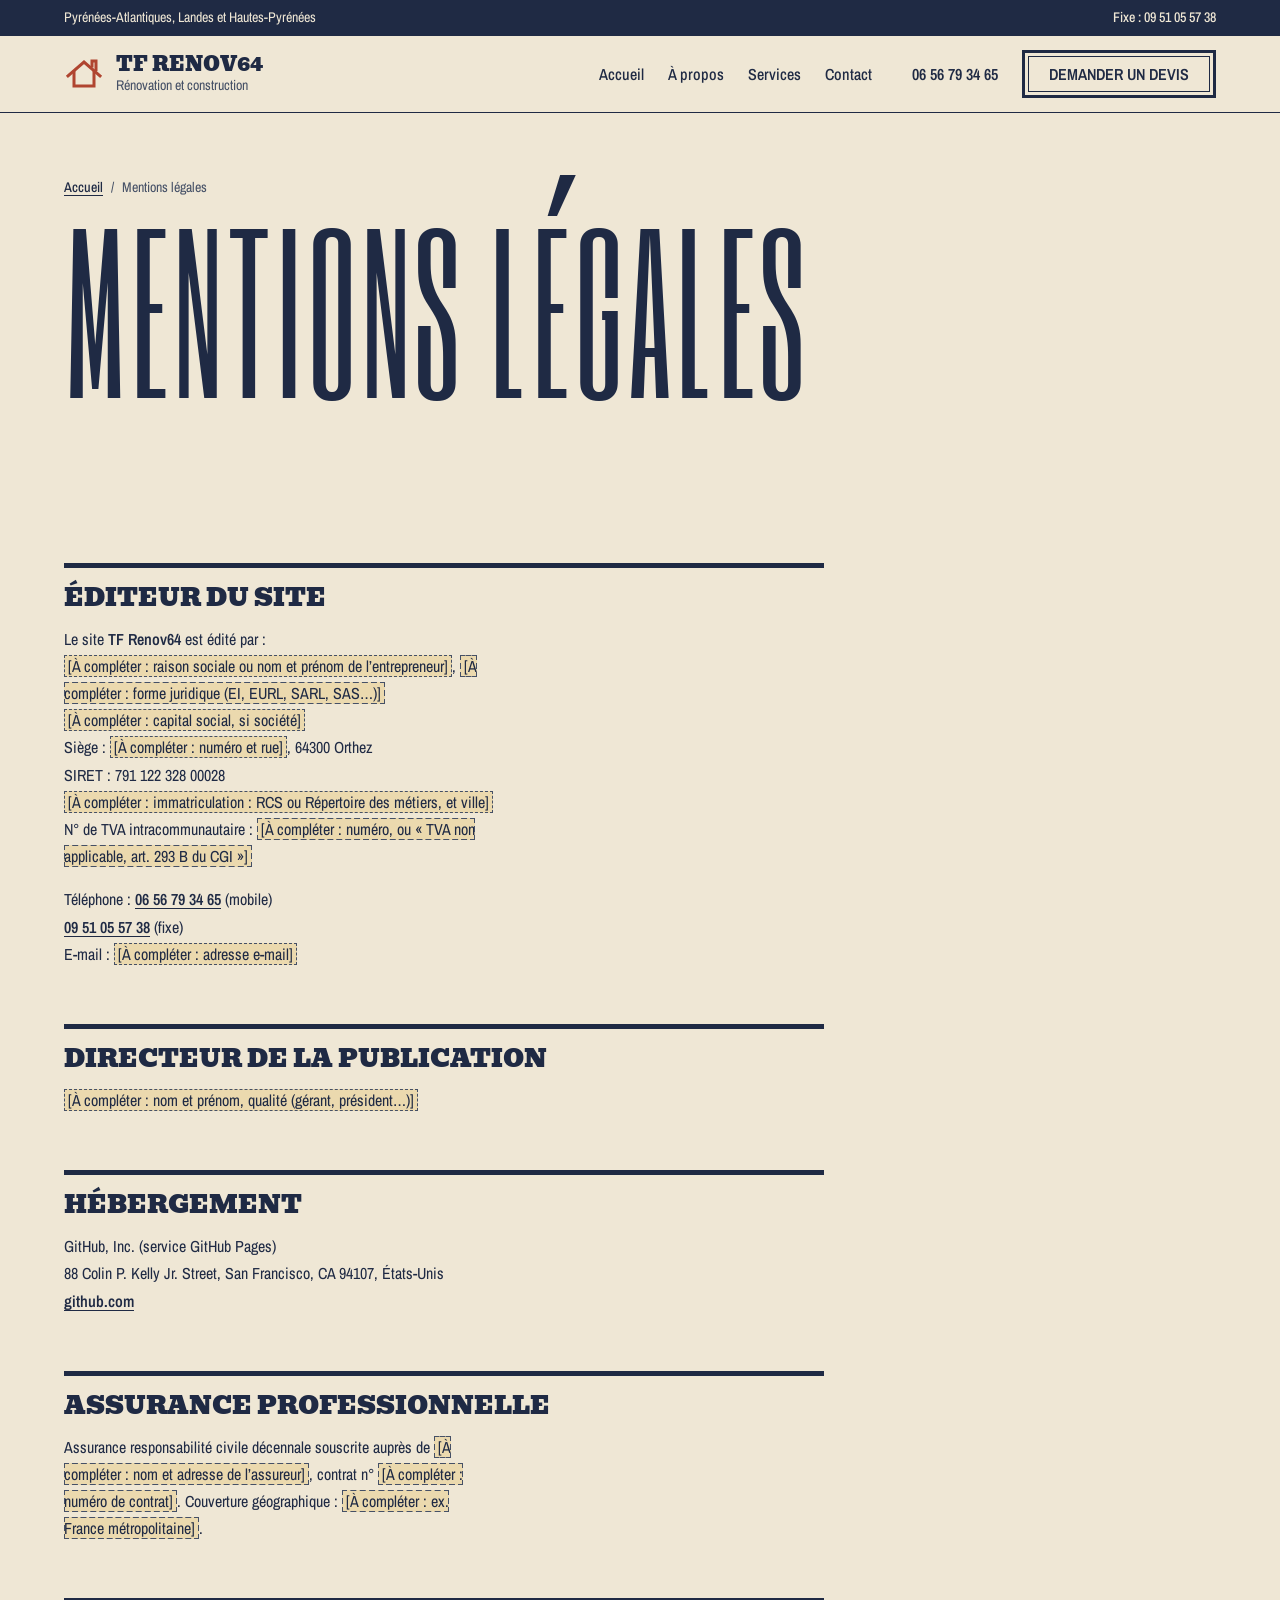
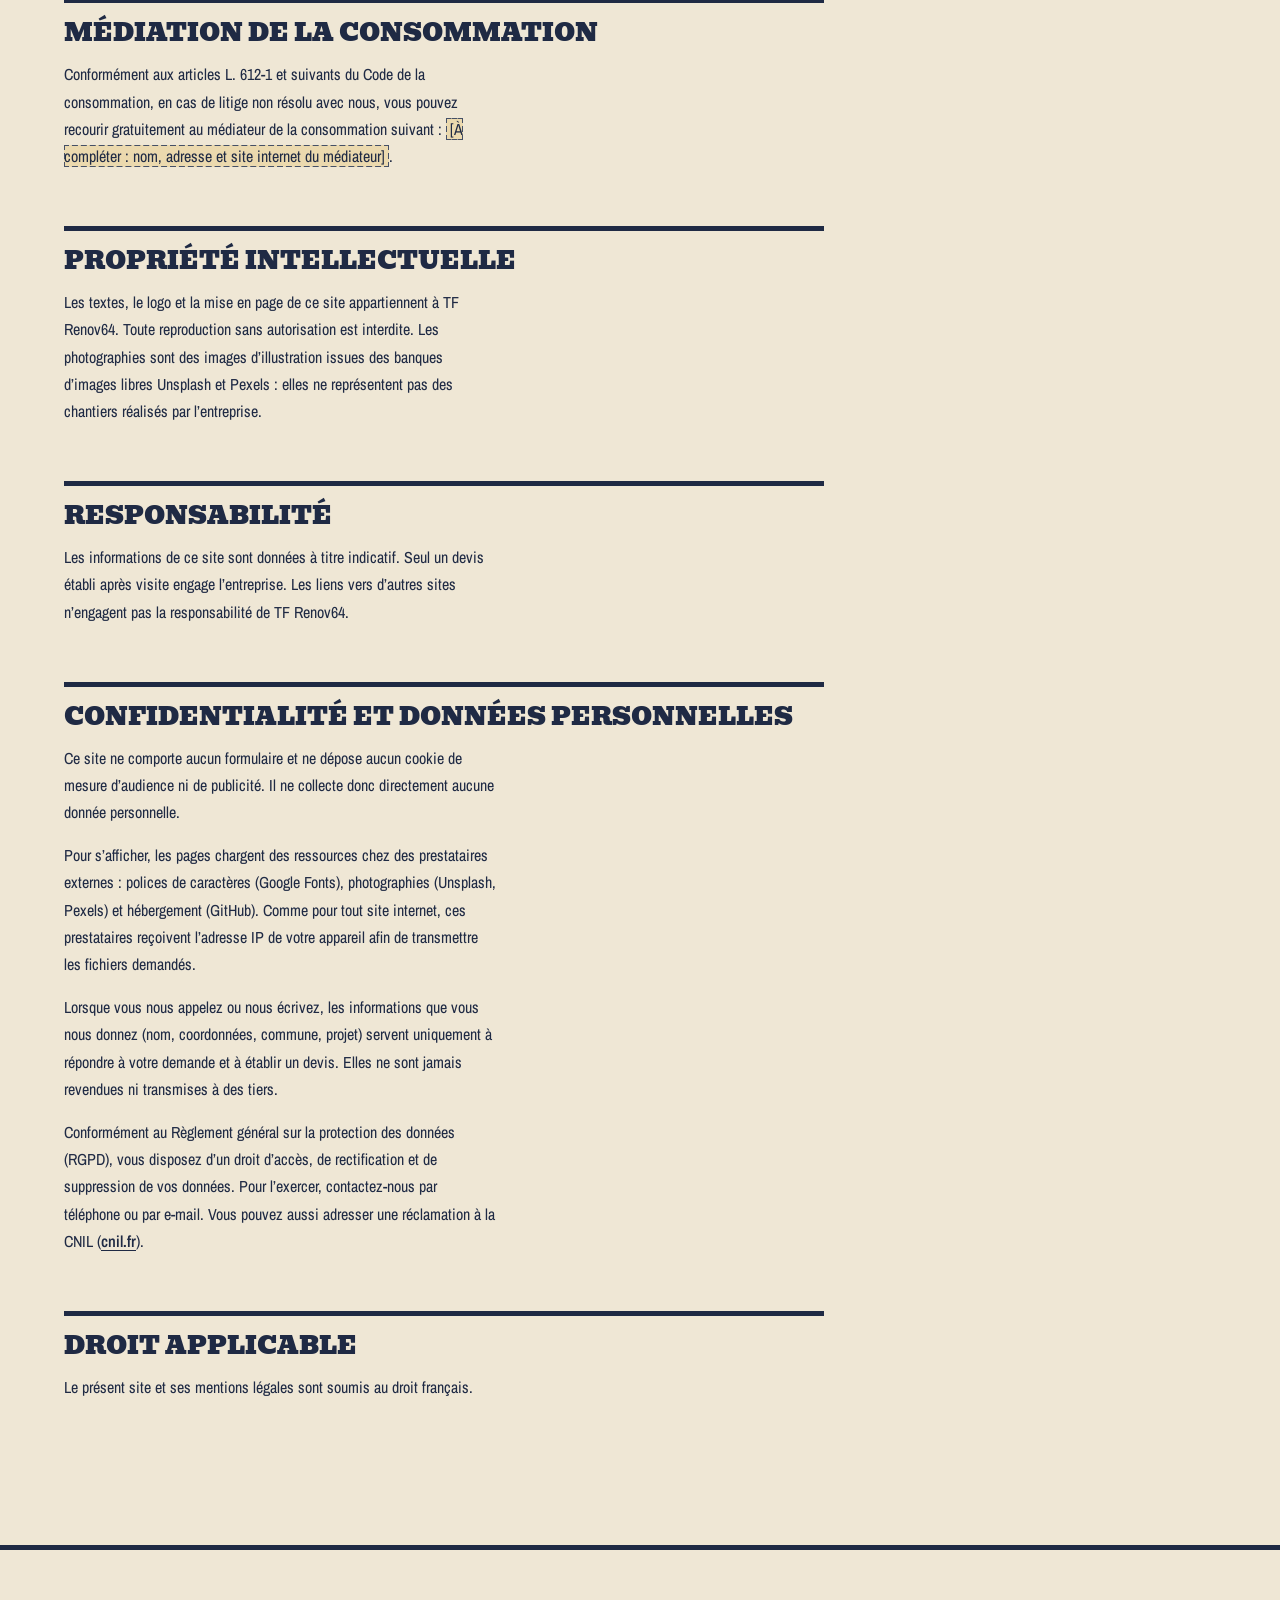
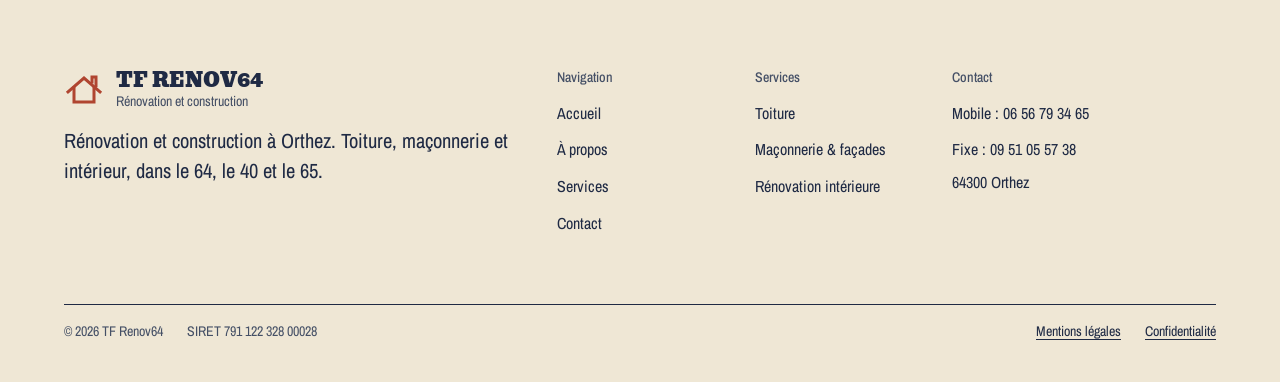
<file: mentions-legales.html>
<!DOCTYPE html>
<html lang="fr">
<head>
  <meta charset="UTF-8">
  <meta name="viewport" content="width=device-width, initial-scale=1">
  <title>Mentions légales et confidentialité | TF Renov64</title>
  <meta name="description" content="Mentions légales et politique de confidentialité du site de TF Renov64, entreprise de rénovation et de construction à Orthez.">
  <meta name="robots" content="noindex, follow">
  <meta name="theme-color" content="#1F2A44">
  <link rel="icon" href="favicon.ico" sizes="48x48">
  <link rel="icon" href="favicon.svg" type="image/svg+xml">
  <link rel="apple-touch-icon" href="apple-touch-icon.png">

  <script>document.documentElement.classList.add('js');</script>

  <link rel="preconnect" href="https://fonts.googleapis.com">
  <link rel="preconnect" href="https://fonts.gstatic.com" crossorigin>
  <link href="https://fonts.googleapis.com/css2?family=Archivo+Narrow:wght@400;500;600&family=Bevan&family=Six+Caps&display=swap" rel="stylesheet">
  <link rel="stylesheet" href="style.css">
</head>
<body class="page-legal">

  <a class="skip" href="#main">Aller au contenu</a>

  <header class="site-header" id="top">
    <div class="topbar">
      <div class="container topbar__inner">
        <p class="topbar__zone">Pyrénées-Atlantiques, Landes et Hautes-Pyrénées</p>
        <a href="tel:+33951055738">Fixe : 09 51 05 57 38</a>
      </div>
    </div>

    <nav class="nav" aria-label="Navigation principale">
      <div class="container nav__inner">
        <a href="index.html" class="logo" aria-label="TF Renov64, retour à l’accueil">
          <svg class="logo__mark" viewBox="0 0 40 40" aria-hidden="true"><path d="M4 22 20 8l16 14" /><path d="M10 18v14h20V18" /><path d="M28 12V7h4v8.5" /></svg>
          <span class="logo__text">TF Renov64<small>Rénovation et construction</small></span>
        </a>

        <ul class="nav__links" id="nav-links">
          <li><a href="index.html">Accueil</a></li>
          <li><a href="a-propos.html">À propos</a></li>
          <li><a href="services.html">Services</a></li>
          <li><a href="contact.html">Contact</a></li>
          <li class="nav__links-cta"><a href="tel:+33656793465" class="btn btn--frame">Appeler le 06 56 79 34 65</a></li>
        </ul>

        <div class="nav__actions">
          <a href="tel:+33656793465" class="nav__phone" aria-label="Appeler le 06 56 79 34 65">06 56 79 34 65</a>
          <a href="contact.html#devis" class="btn btn--frame nav__cta">Demander un devis</a>
          <button class="burger" type="button" aria-label="Ouvrir le menu" aria-expanded="false" aria-controls="nav-links">
            <span></span><span></span>
          </button>
        </div>
      </div>
    </nav>
  </header>

  <main id="main">

    <section class="hero hero--page hero--solo" aria-label="Mentions légales">
      <div class="container">
        <div class="hero__text">
          <nav class="breadcrumb" aria-label="Fil d’Ariane"><a href="index.html">Accueil</a><span aria-hidden="true">/</span><span aria-current="page">Mentions légales</span></nav>
          <h1><span class="fit">Mentions légales</span></h1>
        </div>
      </div>
    </section>

      <section class="section legal">
        <div class="container">
          <div class="legal__inner prose">

          <h2>Éditeur du site</h2>
          <p>
            Le site <strong>TF Renov64</strong> est édité par&nbsp;:<br>
            <mark class="todo">[À compléter&nbsp;: raison sociale ou nom et prénom de l’entrepreneur]</mark>, <mark class="todo">[À compléter&nbsp;: forme juridique (EI, EURL, SARL, SAS…)]</mark><br>
            <mark class="todo">[À compléter&nbsp;: capital social, si société]</mark><br>
            Siège&nbsp;: <mark class="todo">[À compléter&nbsp;: numéro et rue]</mark>, 64300 Orthez<br>
            SIRET&nbsp;: 791 122 328 00028<br>
            <mark class="todo">[À compléter&nbsp;: immatriculation : RCS ou Répertoire des métiers, et ville]</mark><br>
            N° de TVA intracommunautaire&nbsp;: <mark class="todo">[À compléter&nbsp;: numéro, ou « TVA non applicable, art. 293 B du CGI »]</mark>
          </p>
          <p>
            Téléphone&nbsp;: <a href="tel:+33656793465">06 56 79 34 65</a> (mobile)<br>
            <a href="tel:+33951055738">09 51 05 57 38</a> (fixe)<br>
            E-mail&nbsp;: <mark class="todo">[À compléter&nbsp;: adresse e-mail]</mark>
          </p>

          <h2>Directeur de la publication</h2>
          <p><mark class="todo">[À compléter&nbsp;: nom et prénom, qualité (gérant, président…)]</mark></p>

          <h2>Hébergement</h2>
          <p>
            GitHub, Inc. (service GitHub Pages)<br>
            88 Colin P. Kelly Jr. Street, San Francisco, CA 94107, États-Unis<br>
            <a href="https://github.com" rel="noopener">github.com</a>
          </p>

          <h2>Assurance professionnelle</h2>
          <p>
            Assurance responsabilité civile décennale souscrite auprès de <mark class="todo">[À compléter&nbsp;: nom et adresse de l’assureur]</mark>,
            contrat n°&nbsp;<mark class="todo">[À compléter&nbsp;: numéro de contrat]</mark>. Couverture géographique&nbsp;: <mark class="todo">[À compléter&nbsp;: ex. France métropolitaine]</mark>.
          </p>

          <h2>Médiation de la consommation</h2>
          <p>
            Conformément aux articles L.&nbsp;612-1 et suivants du Code de la consommation, en cas de litige non résolu
            avec nous, vous pouvez recourir gratuitement au médiateur de la consommation suivant&nbsp;:
            <mark class="todo">[À compléter&nbsp;: nom, adresse et site internet du médiateur]</mark>.
          </p>

          <h2>Propriété intellectuelle</h2>
          <p>
            Les textes, le logo et la mise en page de ce site appartiennent à TF Renov64. Toute reproduction sans
            autorisation est interdite. Les photographies sont des images d’illustration issues des banques d’images
            libres Unsplash et Pexels&nbsp;: elles ne représentent pas des chantiers réalisés par l’entreprise.
          </p>

          <h2>Responsabilité</h2>
          <p>
            Les informations de ce site sont données à titre indicatif. Seul un devis établi après visite engage
            l’entreprise. Les liens vers d’autres sites n’engagent pas la responsabilité de TF Renov64.
          </p>

          <h2 id="confidentialite">Confidentialité et données personnelles</h2>
          <p>
            Ce site ne comporte aucun formulaire et ne dépose aucun cookie de mesure d’audience ni de publicité.
            Il ne collecte donc directement aucune donnée personnelle.
          </p>
          <p>
            Pour s’afficher, les pages chargent des ressources chez des prestataires externes&nbsp;: polices de
            caractères (Google Fonts), photographies (Unsplash, Pexels) et
            hébergement (GitHub). Comme pour tout site internet, ces prestataires reçoivent l’adresse IP de votre
            appareil afin de transmettre les fichiers demandés.
          </p>
          <p>
            Lorsque vous nous appelez ou nous écrivez, les informations que vous nous donnez (nom, coordonnées,
            commune, projet) servent uniquement à répondre à votre demande et à établir un devis. Elles ne sont
            jamais revendues ni transmises à des tiers.
          </p>
          <p>
            Conformément au Règlement général sur la protection des données (RGPD), vous disposez d’un droit
            d’accès, de rectification et de suppression de vos données. Pour l’exercer, contactez-nous par
            téléphone ou par e-mail. Vous pouvez aussi adresser une réclamation à la CNIL
            (<a href="https://www.cnil.fr" rel="noopener">cnil.fr</a>).
          </p>

          <h2>Droit applicable</h2>
          <p>Le présent site et ses mentions légales sont soumis au droit français.</p>

        </div>
        </div>
      </section>

  </main>

  <footer class="footer">
    <div class="container grid12">
      <div class="footer__letter">
        <a href="index.html" class="logo">
          <svg class="logo__mark" viewBox="0 0 40 40" aria-hidden="true"><path d="M4 22 20 8l16 14" /><path d="M10 18v14h20V18" /><path d="M28 12V7h4v8.5" /></svg>
          <span class="logo__text">TF Renov64<small>Rénovation et construction</small></span>
        </a>
        <p>Rénovation et construction à Orthez. Toiture, maçonnerie et intérieur, dans le 64, le 40 et le 65.</p>
      </div>
      <div class="footer__col">
        <h2>Navigation</h2>
        <ul>
          <li><a href="index.html">Accueil</a></li>
          <li><a href="a-propos.html">À propos</a></li>
          <li><a href="services.html">Services</a></li>
          <li><a href="contact.html">Contact</a></li>
        </ul>
      </div>
      <div class="footer__col">
        <h2>Services</h2>
        <ul>
          <li><a href="services.html#toiture">Toiture</a></li>
          <li><a href="services.html#maconnerie">Maçonnerie &amp; façades</a></li>
          <li><a href="services.html#interieur">Rénovation intérieure</a></li>
        </ul>
      </div>
      <div class="footer__col footer__contact">
        <h2>Contact</h2>
        <ul>
          <li><a href="tel:+33656793465">Mobile : 06 56 79 34 65</a></li>
          <li><a href="tel:+33951055738">Fixe : 09 51 05 57 38</a></li>
          <li>64300 Orthez</li>
        </ul>
      </div>
    </div>
    <div class="container">
      <div class="footer__bottom">
        <p><span>© <span id="year">2026</span> TF Renov64</span><span>SIRET 791 122 328 00028</span></p>
        <p><a href="mentions-legales.html">Mentions légales</a><a href="mentions-legales.html#confidentialite">Confidentialité</a></p>
      </div>
    </div>
  </footer>

  <div class="mobile-bar">
    <a href="tel:+33656793465" class="btn btn--frame mobile-bar__call"><svg viewBox="0 0 24 24" aria-hidden="true"><path d="M5 4h4l2 5-2.5 1.5a11 11 0 0 0 5 5L15 13l5 2v4a2 2 0 0 1-2 2A16 16 0 0 1 3 6a2 2 0 0 1 2-2"/></svg>Appeler</a>
    <a href="contact.html#devis" class="btn">Demander un devis</a>
  </div>

  <script src="script.js"></script>
</body>
</html>
</file>
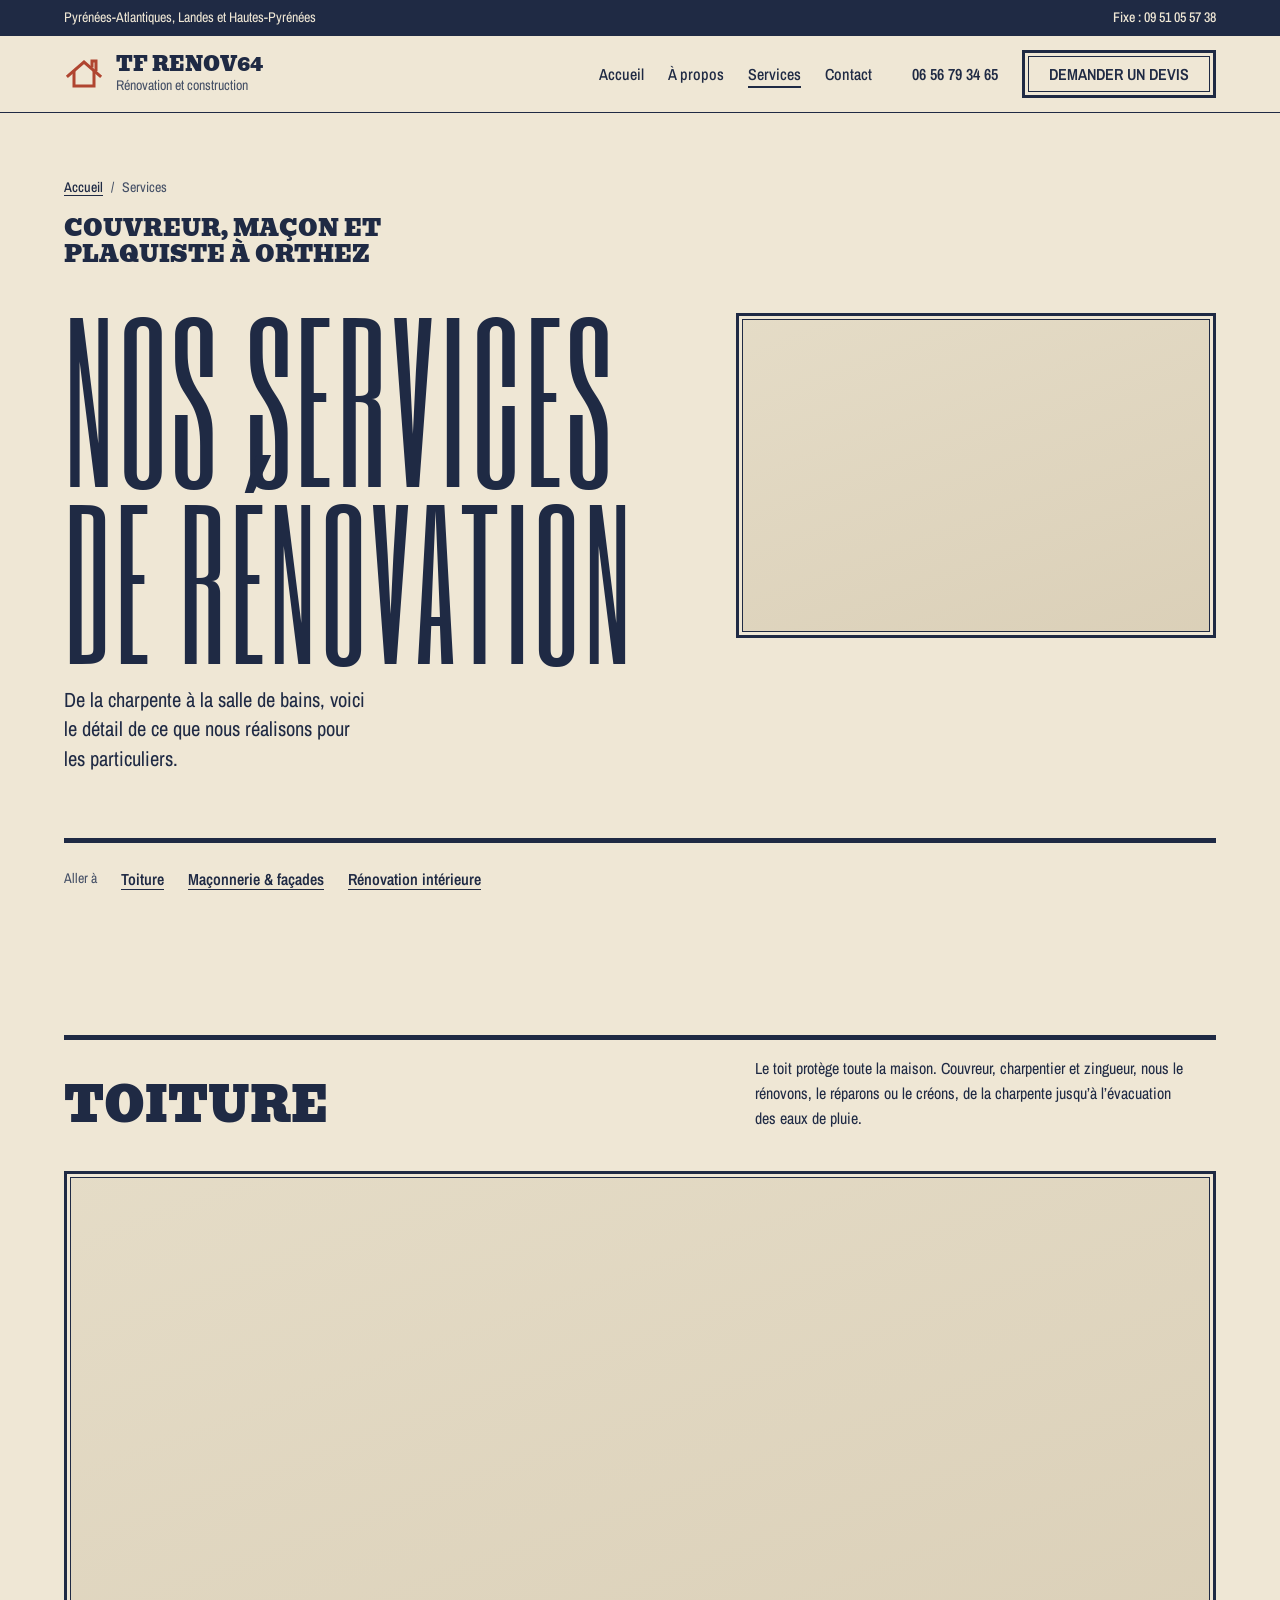
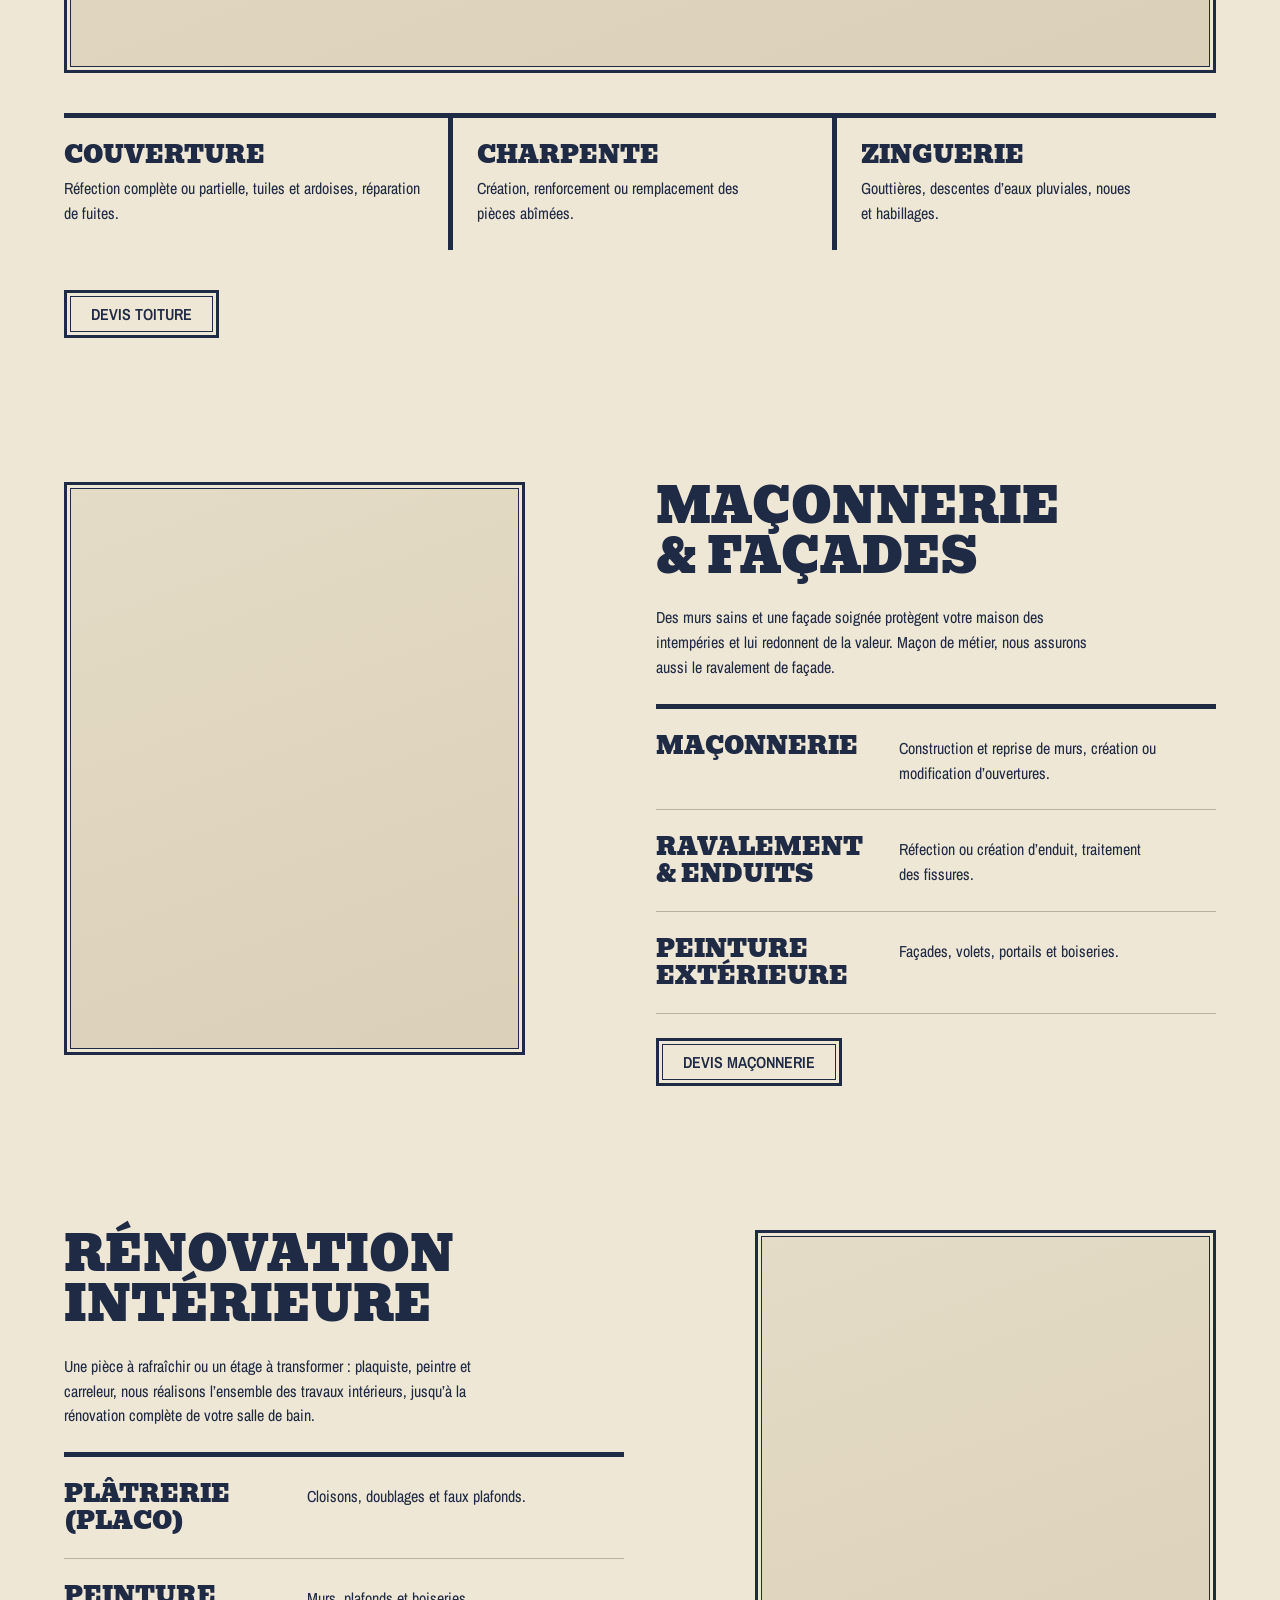
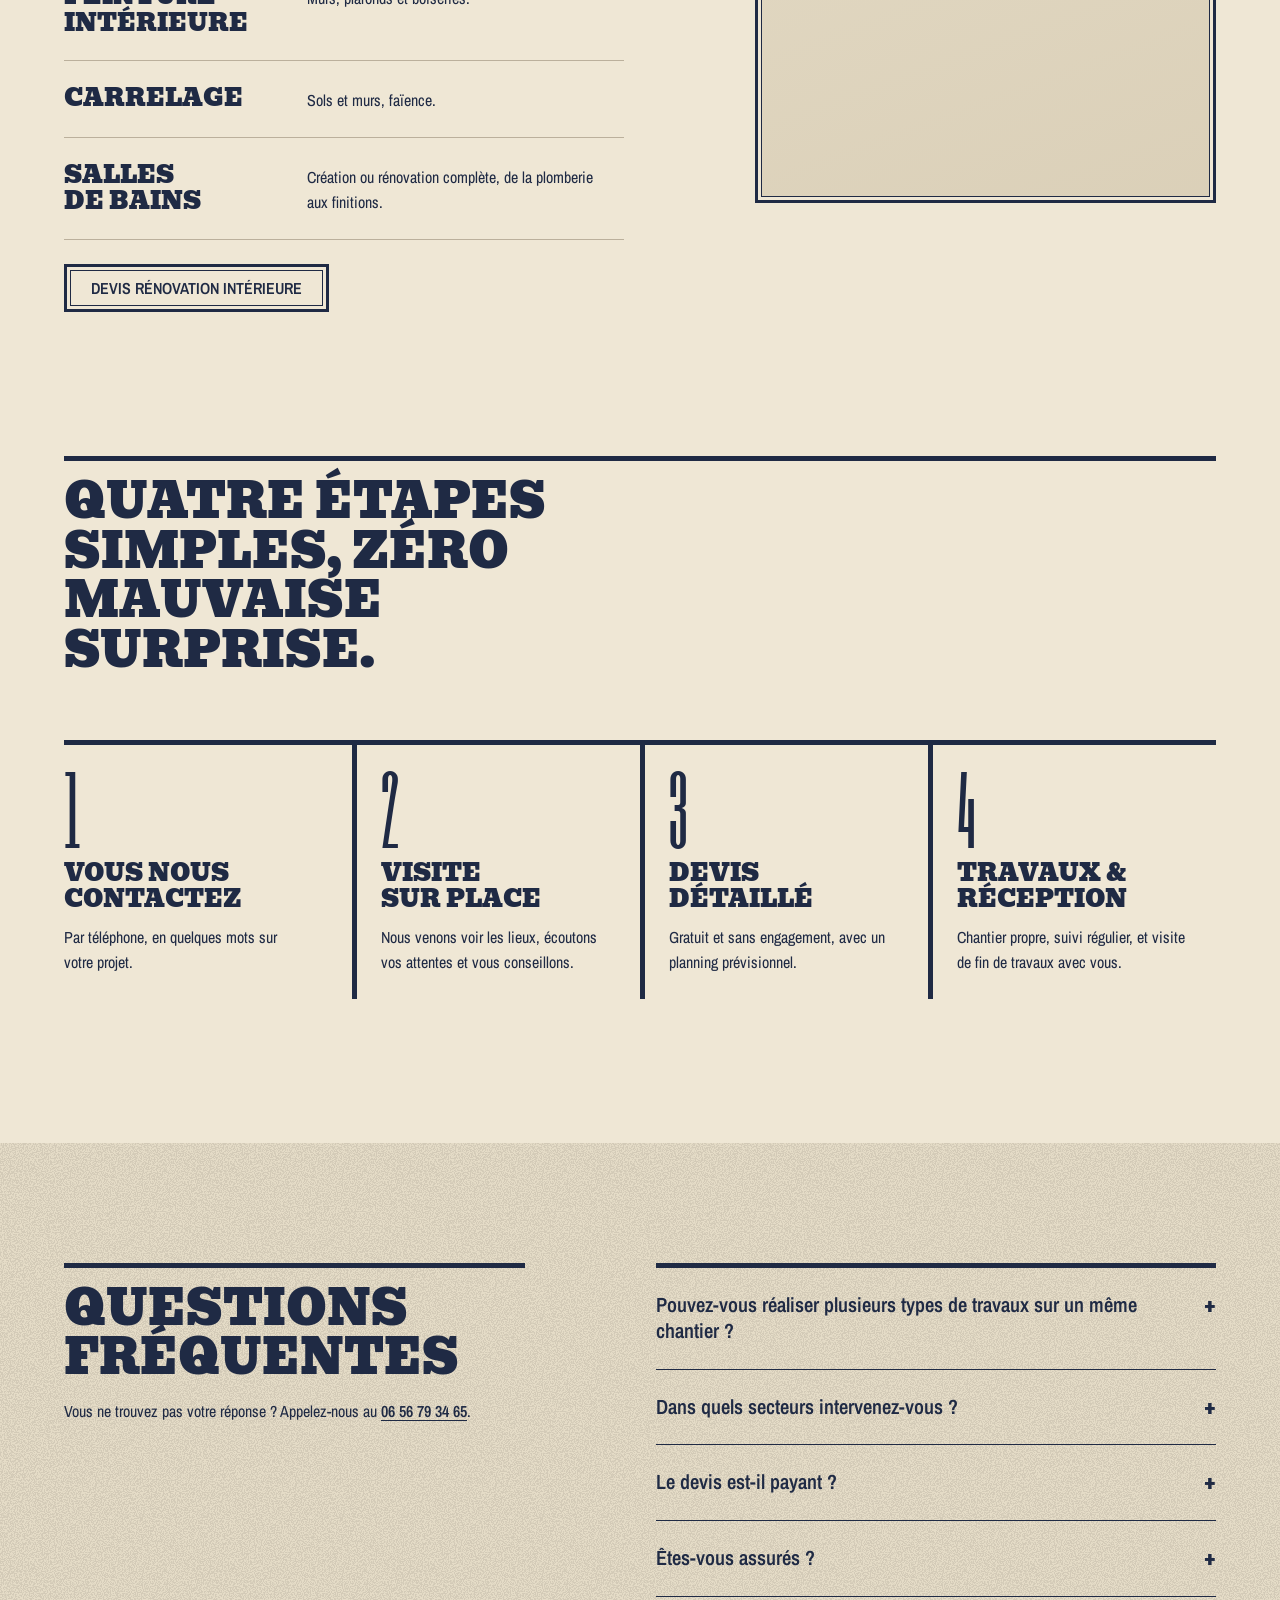
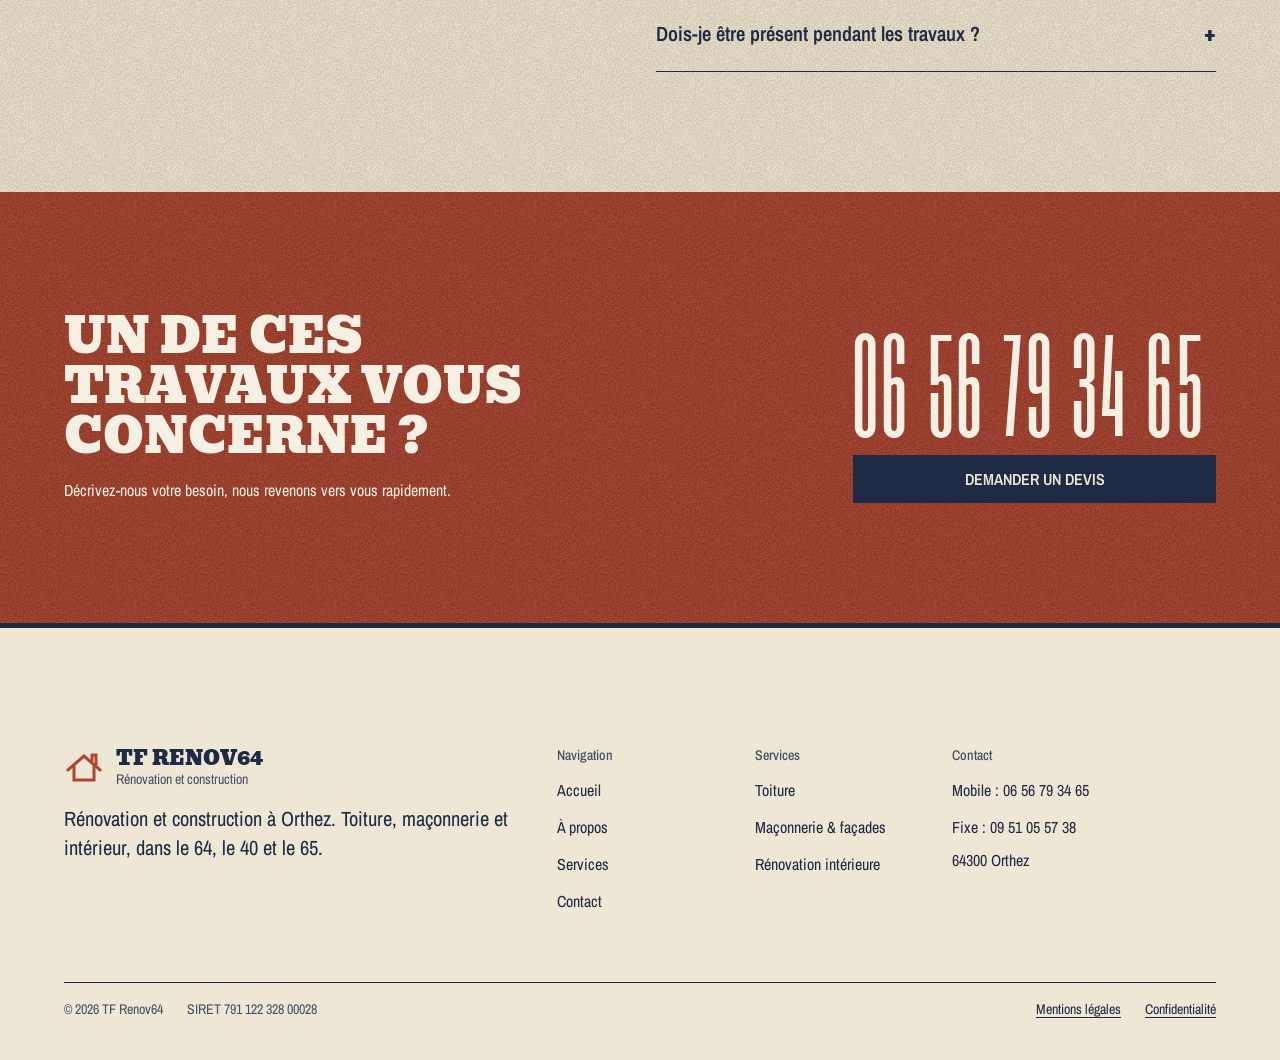
<file: services.html>
<!DOCTYPE html>
<html lang="fr">
<head>
  <meta charset="UTF-8">
  <meta name="viewport" content="width=device-width, initial-scale=1">
  <title>Couvreur, maçon, rénovation intérieure à Orthez | TF Renov64</title>
  <meta name="description" content="Couvreur, charpentier, maçon, plaquiste et carreleur à Orthez : toiture, ravalement de façade, rénovation intérieure et salle de bain, dans le 64, 40 et 65.">
  <meta name="theme-color" content="#1F2A44">
  <link rel="canonical" href="https://tfrenov64.fr/services.html">
  <meta property="og:type" content="website">
  <meta property="og:locale" content="fr_FR">
  <meta property="og:site_name" content="TF Renov64">
  <meta property="og:title" content="Couvreur, maçon, rénovation intérieure à Orthez | TF Renov64">
  <meta property="og:description" content="Couvreur, charpentier, maçon, plaquiste et carreleur à Orthez : toiture, ravalement de façade, rénovation intérieure et salle de bain, dans le 64, 40 et 65.">
  <meta property="og:url" content="https://tfrenov64.fr/services.html">
  <meta property="og:image" content="https://images.unsplash.com/photo-1589939705384-5185137a7f0f?auto=format&fit=crop&w=1200&q=80">
  <link rel="icon" href="favicon.ico" sizes="48x48">
  <link rel="icon" href="favicon.svg" type="image/svg+xml">
  <link rel="apple-touch-icon" href="apple-touch-icon.png">

  <script>document.documentElement.classList.add('js');</script>

  <link rel="preconnect" href="https://fonts.googleapis.com">
  <link rel="preconnect" href="https://fonts.gstatic.com" crossorigin>
  <link href="https://fonts.googleapis.com/css2?family=Archivo+Narrow:wght@400;500;600&family=Bevan&family=Six+Caps&display=swap" rel="stylesheet">
  <link rel="stylesheet" href="style.css">
</head>
<body class="page-services">

  <a class="skip" href="#main">Aller au contenu</a>

  <header class="site-header" id="top">
    <div class="topbar">
      <div class="container topbar__inner">
        <p class="topbar__zone">Pyrénées-Atlantiques, Landes et Hautes-Pyrénées</p>
        <a href="tel:+33951055738">Fixe : 09 51 05 57 38</a>
      </div>
    </div>

    <nav class="nav" aria-label="Navigation principale">
      <div class="container nav__inner">
        <a href="index.html" class="logo" aria-label="TF Renov64, retour à l’accueil">
          <svg class="logo__mark" viewBox="0 0 40 40" aria-hidden="true"><path d="M4 22 20 8l16 14" /><path d="M10 18v14h20V18" /><path d="M28 12V7h4v8.5" /></svg>
          <span class="logo__text">TF Renov64<small>Rénovation et construction</small></span>
        </a>

        <ul class="nav__links" id="nav-links">
          <li><a href="index.html">Accueil</a></li>
          <li><a href="a-propos.html">À propos</a></li>
          <li><a href="services.html" aria-current="page">Services</a></li>
          <li><a href="contact.html">Contact</a></li>
          <li class="nav__links-cta"><a href="tel:+33656793465" class="btn btn--frame">Appeler le 06 56 79 34 65</a></li>
        </ul>

        <div class="nav__actions">
          <a href="tel:+33656793465" class="nav__phone" aria-label="Appeler le 06 56 79 34 65">06 56 79 34 65</a>
          <a href="contact.html#devis" class="btn btn--frame nav__cta">Demander un devis</a>
          <button class="burger" type="button" aria-label="Ouvrir le menu" aria-expanded="false" aria-controls="nav-links">
            <span></span><span></span>
          </button>
        </div>
      </div>
    </nav>
  </header>

  <main id="main">

    <section class="hero hero--page" aria-label="Nos services">
      <div class="container">
        <div class="hero__grid">
          <div class="hero__text">
            <nav class="breadcrumb" aria-label="Fil d’Ariane"><a href="index.html">Accueil</a><span aria-hidden="true">/</span><span aria-current="page">Services</span></nav>
            <h1>
              <span class="kicker">Couvreur, maçon et plaquiste à Orthez</span>
              <span class="fit">Nos services</span>
              <span class="fit">de rénovation</span>
            </h1>
            <p class="lead">De la charpente à la salle de bains, voici le détail de ce que nous réalisons pour les particuliers.</p>
          </div>
          <figure class="plate hero__plate"><div data-slot="hero" data-alt="Un artisan de l’entreprise au travail"><img src="https://images.unsplash.com/photo-1589939705384-5185137a7f0f?auto=format&amp;fit=crop&amp;w=1400&amp;q=80" srcset="https://images.unsplash.com/photo-1589939705384-5185137a7f0f?auto=format&amp;fit=crop&amp;w=800&amp;q=80 800w, https://images.unsplash.com/photo-1589939705384-5185137a7f0f?auto=format&amp;fit=crop&amp;w=1400&amp;q=80 1400w, https://images.unsplash.com/photo-1589939705384-5185137a7f0f?auto=format&amp;fit=crop&amp;w=2200&amp;q=80 2200w" sizes="(min-width: 60rem) 40vw, 100vw" width="1400" height="1050" alt="Artisan casqué découpant une pièce de bois sur un chantier" fetchpriority="high"></div></figure>
        </div>
        <nav class="chips-nav" aria-label="Accès rapide aux services">
          <ul class="chips">
            <li>Aller à</li>
            <li><a href="#toiture">Toiture</a></li>
            <li><a href="#maconnerie">Maçonnerie &amp; façades</a></li>
            <li><a href="#interieur">Rénovation intérieure</a></li>
          </ul>
        </nav>
      </div>
    </section>

      <div class="service-details">

        <section class="section family family--wide service-detail" id="toiture" aria-labelledby="toiture-title">
          <div class="container">
            <header class="head">
              <h2 id="toiture-title">Toiture</h2>
              <p>Le toit protège toute la maison. Couvreur, charpentier et zingueur, nous le rénovons, le réparons ou le créons, de la charpente jusqu’à l’évacuation des eaux de pluie.</p>
            </header>
            <figure class="plate plate--wide"><div data-slot="toiture" data-alt="Un toit refait par l’entreprise"><img src="https://images.pexels.com/photos/10971733/pexels-photo-10971733.jpeg?auto=compress&amp;cs=tinysrgb&amp;w=1400" srcset="https://images.pexels.com/photos/10971733/pexels-photo-10971733.jpeg?auto=compress&amp;cs=tinysrgb&amp;w=800 800w, https://images.pexels.com/photos/10971733/pexels-photo-10971733.jpeg?auto=compress&amp;cs=tinysrgb&amp;w=1400 1400w, https://images.pexels.com/photos/10971733/pexels-photo-10971733.jpeg?auto=compress&amp;cs=tinysrgb&amp;w=2200 2200w" sizes="100vw" width="1400" height="1050" alt="Couverture en ardoise et lucarne habillée, travaux de toiture et de zinguerie" style="object-position: 50% 40%" loading="lazy"></div></figure>
            <ul class="bill">
              <li><h3>Couverture</h3><p>Réfection complète ou partielle, tuiles et ardoises, réparation de fuites.</p></li>
              <li><h3>Charpente</h3><p>Création, renforcement ou remplacement des pièces abîmées.</p></li>
              <li><h3>Zinguerie</h3><p>Gouttières, descentes d’eaux pluviales, noues et habillages.</p></li>
            </ul>
            <a href="contact.html#devis" class="btn btn--frame">Devis toiture</a>
          </div>
        </section>

        <section class="section family family--left service-detail" id="maconnerie" aria-labelledby="maconnerie-title">
          <div class="container grid12">
            <figure class="plate plate--portrait"><div data-slot="maconnerie" data-alt="Un mur ou une façade repris par l’entreprise"><img src="https://images.unsplash.com/photo-1517581177682-a085bb7ffb15?auto=format&amp;fit=crop&amp;w=1400&amp;q=80" srcset="https://images.unsplash.com/photo-1517581177682-a085bb7ffb15?auto=format&amp;fit=crop&amp;w=800&amp;q=80 800w, https://images.unsplash.com/photo-1517581177682-a085bb7ffb15?auto=format&amp;fit=crop&amp;w=1400&amp;q=80 1400w, https://images.unsplash.com/photo-1517581177682-a085bb7ffb15?auto=format&amp;fit=crop&amp;w=2200&amp;q=80 2200w" sizes="(min-width: 60rem) 40vw, 100vw" width="1400" height="1050" alt="Création d’une ouverture dans un mur, maçonnerie soutenue par des étais" loading="lazy"></div></figure>
            <div class="family__text">
              <h2 id="maconnerie-title">Maçonnerie &amp; façades</h2>
              <p>Des murs sains et une façade soignée protègent votre maison des intempéries et lui redonnent de la valeur. Maçon de métier, nous assurons aussi le ravalement de façade.</p>
              <ul class="particulars">
                <li><h3>Maçonnerie</h3><p>Construction et reprise de murs, création ou modification d’ouvertures.</p></li>
                <li><h3>Ravalement &amp; enduits</h3><p>Réfection ou création d’enduit, traitement des fissures.</p></li>
                <li><h3>Peinture extérieure</h3><p>Façades, volets, portails et boiseries.</p></li>
              </ul>
              <a href="contact.html#devis" class="btn btn--frame">Devis maçonnerie</a>
            </div>
          </div>
        </section>

        <section class="section family family--right service-detail" id="interieur" aria-labelledby="interieur-title">
          <div class="container grid12">
            <div class="family__text">
              <h2 id="interieur-title">Rénovation intérieure</h2>
              <p>Une pièce à rafraîchir ou un étage à transformer&nbsp;: plaquiste, peintre et carreleur, nous réalisons l’ensemble des travaux intérieurs, jusqu’à la rénovation complète de votre salle de bain.</p>
              <ul class="particulars">
                <li><h3>Plâtrerie (placo)</h3><p>Cloisons, doublages et faux plafonds.</p></li>
                <li><h3>Peinture intérieure</h3><p>Murs, plafonds et boiseries.</p></li>
                <li><h3>Carrelage</h3><p>Sols et murs, faïence.</p></li>
                <li><h3>Salles de bains</h3><p>Création ou rénovation complète, de la plomberie aux finitions.</p></li>
              </ul>
              <a href="contact.html#devis" class="btn btn--frame">Devis rénovation intérieure</a>
            </div>
            <figure class="plate plate--portrait"><div data-slot="interieur" data-alt="Une salle de bains rénovée par l’entreprise"><img src="https://images.unsplash.com/photo-1584622650111-993a426fbf0a?auto=format&amp;fit=crop&amp;w=1400&amp;q=80" srcset="https://images.unsplash.com/photo-1584622650111-993a426fbf0a?auto=format&amp;fit=crop&amp;w=800&amp;q=80 800w, https://images.unsplash.com/photo-1584622650111-993a426fbf0a?auto=format&amp;fit=crop&amp;w=1400&amp;q=80 1400w, https://images.unsplash.com/photo-1584622650111-993a426fbf0a?auto=format&amp;fit=crop&amp;w=2200&amp;q=80 2200w" sizes="(min-width: 60rem) 36vw, 100vw" width="1400" height="1050" alt="Rénovation de salle de bain : douche vitrée, faïence blanche et meuble double vasque" loading="lazy"></div></figure>
          </div>
        </section>

      </div>

      <section class="section process" aria-labelledby="process-title">
        <div class="container">
          <header class="head head--stack">
            <h2 id="process-title">Quatre étapes simples, zéro mauvaise surprise.</h2>
          </header>
          <ol class="steps process__list">
            <li class="step"><h3>Vous nous contactez</h3><p>Par téléphone, en quelques mots sur votre projet.</p></li>
            <li class="step"><h3>Visite sur place</h3><p>Nous venons voir les lieux, écoutons vos attentes et vous conseillons.</p></li>
            <li class="step"><h3>Devis détaillé</h3><p>Gratuit et sans engagement, avec un planning prévisionnel.</p></li>
            <li class="step"><h3>Travaux &amp; réception</h3><p>Chantier propre, suivi régulier, et visite de fin de travaux avec vous.</p></li>
          </ol>
        </div>
      </section>

      <section class="band band--paper faq" aria-labelledby="faq-title">
        <div class="container grid12">
          <header class="faq__head">
            <h2 id="faq-title">Questions fréquentes</h2>
            <p class="prose">Vous ne trouvez pas votre réponse&nbsp;? Appelez-nous au <a href="tel:+33656793465">06 56 79 34 65</a>.</p>
          </header>
          <div class="faq__list prose">
            <details>
              <summary>Pouvez-vous réaliser plusieurs types de travaux sur un même chantier&nbsp;?</summary>
              <p>Oui. Toiture, maçonnerie et intérieur peuvent être confiés à notre seule entreprise&nbsp;: un devis global, un planning coordonné et un interlocuteur unique.</p>
            </details>
            <details>
              <summary>Dans quels secteurs intervenez-vous&nbsp;?</summary>
              <p>Au départ d’Orthez, dans les Pyrénées-Atlantiques (64), les Landes (40) et les Hautes-Pyrénées (65). Voir notre <a href="contact.html#zone">zone d’intervention</a>.</p>
            </details>
            <details>
              <summary>Le devis est-il payant&nbsp;?</summary>
              <p>Non. La visite et le devis sont gratuits et sans engagement.</p>
            </details>
            <details>
              <summary>Êtes-vous assurés&nbsp;?</summary>
              <p>Oui. Nous disposons d’une assurance décennale et d’une responsabilité civile professionnelle. Les attestations vous sont remises sur demande.</p>
            </details>
            <details>
              <summary>Dois-je être présent pendant les travaux&nbsp;?</summary>
              <p>Ce n’est pas obligatoire. Nous faisons le point avec vous au démarrage, vous tenons informé pendant le chantier et réalisons la réception des travaux ensemble.</p>
            </details>
          </div>
        </div>
      </section>

      <section class="band band--accent close" aria-labelledby="close-title">
        <div class="container grid12">
          <div class="close__text">
            <h2 id="close-title">Un de ces travaux vous concerne&nbsp;?</h2>
            <p>Décrivez-nous votre besoin, nous revenons vers vous rapidement.</p>
          </div>
          <div class="close__act">
            <a href="tel:+33656793465" class="phone-line" aria-label="Appeler le 06 56 79 34 65"><span class="fit">06 56 79 34 65</span></a>
            <a href="contact.html#devis" class="btn">Demander un devis</a>
          </div>
        </div>
      </section>

  </main>

  <footer class="footer">
    <div class="container grid12">
      <div class="footer__letter">
        <a href="index.html" class="logo">
          <svg class="logo__mark" viewBox="0 0 40 40" aria-hidden="true"><path d="M4 22 20 8l16 14" /><path d="M10 18v14h20V18" /><path d="M28 12V7h4v8.5" /></svg>
          <span class="logo__text">TF Renov64<small>Rénovation et construction</small></span>
        </a>
        <p>Rénovation et construction à Orthez. Toiture, maçonnerie et intérieur, dans le 64, le 40 et le 65.</p>
      </div>
      <div class="footer__col">
        <h2>Navigation</h2>
        <ul>
          <li><a href="index.html">Accueil</a></li>
          <li><a href="a-propos.html">À propos</a></li>
          <li><a href="services.html">Services</a></li>
          <li><a href="contact.html">Contact</a></li>
        </ul>
      </div>
      <div class="footer__col">
        <h2>Services</h2>
        <ul>
          <li><a href="services.html#toiture">Toiture</a></li>
          <li><a href="services.html#maconnerie">Maçonnerie &amp; façades</a></li>
          <li><a href="services.html#interieur">Rénovation intérieure</a></li>
        </ul>
      </div>
      <div class="footer__col footer__contact">
        <h2>Contact</h2>
        <ul>
          <li><a href="tel:+33656793465">Mobile : 06 56 79 34 65</a></li>
          <li><a href="tel:+33951055738">Fixe : 09 51 05 57 38</a></li>
          <li>64300 Orthez</li>
        </ul>
      </div>
    </div>
    <div class="container">
      <div class="footer__bottom">
        <p><span>© <span id="year">2026</span> TF Renov64</span><span>SIRET 791 122 328 00028</span></p>
        <p><a href="mentions-legales.html">Mentions légales</a><a href="mentions-legales.html#confidentialite">Confidentialité</a></p>
      </div>
    </div>
  </footer>

  <div class="mobile-bar">
    <a href="tel:+33656793465" class="btn btn--frame mobile-bar__call"><svg viewBox="0 0 24 24" aria-hidden="true"><path d="M5 4h4l2 5-2.5 1.5a11 11 0 0 0 5 5L15 13l5 2v4a2 2 0 0 1-2 2A16 16 0 0 1 3 6a2 2 0 0 1 2-2"/></svg>Appeler</a>
    <a href="contact.html#devis" class="btn">Demander un devis</a>
  </div>

  <script src="script.js"></script>
</body>
</html>
</file>
<file: style.css>
:root {
  color-scheme: light;
  --space-3xs: 2px; --space-2xs: 4px; --space-xs: 8px; --space-sm: 12px; --space-md: 16px; --space-lg: 24px; --space-xl: 40px; --space-2xl: 64px; --space-3xl: 96px; --space-4xl: 144px;
  --text-xs: 0.8125rem; --text-sm: 0.875rem; --text-md: 1rem; --text-lg: 1.25rem; --text-xl: 1.5625rem; --text-2xl: 1.953rem; --text-3xl: 2.441rem;
  --text-display-s: clamp(2.25rem, 4vw + 0.5rem, 3.75rem); --text-display: clamp(2.75rem, 5vw + 1rem, 5.25rem);
  --text-section: clamp(2rem, 2.5vw + 1rem, 3.5rem); --text-title: clamp(1.25rem, 0.75vw + 0.875rem, 1.625rem); --text-lead: clamp(1.125rem, 0.35vw + 1rem, 1.375rem);
  --text-kicker: clamp(1.125rem, 0.8vw + 0.8rem, 1.5rem);
  --ease-out: cubic-bezier(0.16, 1, 0.3, 1); --ease-in: cubic-bezier(0.7, 0, 0.84, 0); --ease-in-out: cubic-bezier(0.65, 0, 0.35, 1);
  --dur-micro: 120ms; --dur-short: 220ms; --dur-long: 420ms;
  --container: 1440px; --gutter: 64px; --gap-columns: 32px; --section-gap-s: 120px; --section-gap: 144px; --section-gap-l: 176px;
  --z-base: 1; --z-raised: 10; --z-dropdown: 100; --z-sticky: 200; --z-sticky-nav: 300; --z-modal: 400; --z-toast: 500; --z-tooltip: 600;

  --color-paper: oklch(93% 0.026 88); --color-paper-2: oklch(89.5% 0.03 88); --color-paper-3: oklch(86% 0.034 86);
  --color-ink: #1F2A44; --color-ink-2: #2A3758; --color-muted: oklch(43% 0.04 266);
  --color-rule: oklch(76% 0.03 82); --color-rule-on-ink: oklch(48% 0.045 266);
  --color-accent: #B04530; --color-accent-strong: #943826; --color-accent-ink: oklch(95.5% 0.018 88); --color-focus: #B04530;
  --color-fill: oklch(89% 0.06 88);
  --font-display: "Six Caps", "Impact", sans-serif; --font-display-2: "Bevan", Georgia, serif;
  --font-body: "Archivo Narrow", "Arial Narrow", ui-sans-serif, sans-serif;
  --radius-card: 0; --rule-hair: 1px; --rule-bar: 5px; --rule-frame: 3px;
  --tracking-display: 0.02em;
  --grain: 0.08;
  --grain-dark: url("data:image/svg+xml,%3Csvg xmlns='http://www.w3.org/2000/svg' width='200' height='200'%3E%3Cfilter id='g'%3E%3CfeTurbulence type='fractalNoise' baseFrequency='0.85' numOctaves='2' stitchTiles='stitch'/%3E%3CfeColorMatrix values='0 0 0 0 0 0 0 0 0 0 0 0 0 0 0 0 0 0 9 -4'/%3E%3C/filter%3E%3Crect width='100%25' height='100%25' filter='url(%23g)'/%3E%3C/svg%3E");
  --grain-light: url("data:image/svg+xml,%3Csvg xmlns='http://www.w3.org/2000/svg' width='200' height='200'%3E%3Cfilter id='g'%3E%3CfeTurbulence type='fractalNoise' baseFrequency='0.85' numOctaves='2' stitchTiles='stitch'/%3E%3CfeColorMatrix values='0 0 0 0 1 0 0 0 0 1 0 0 0 0 1 0 0 0 9 -4'/%3E%3C/filter%3E%3Crect width='100%25' height='100%25' filter='url(%23g)'/%3E%3C/svg%3E");
  --topbar-h: 36px; --nav-h: 76px;
}

*, *::before, *::after { box-sizing: border-box; }
html, body { overflow-x: clip; }
html { scrollbar-color: var(--color-muted) var(--color-paper); scroll-padding-top: calc(var(--nav-h) + var(--space-md)); -webkit-text-size-adjust: 100%; }
body { margin: 0; background: var(--color-paper); color: var(--color-ink); font-family: var(--font-body); font-size: var(--text-md); line-height: 1.55; -webkit-font-smoothing: antialiased; caret-color: var(--color-accent); }
::selection { background: color-mix(in oklab, var(--color-accent) 30%, transparent); }
:focus-visible { outline: 2px solid var(--color-focus); outline-offset: 3px; }
a { color: inherit; text-decoration-thickness: 1px; text-underline-offset: 0.18em; }
h1, h2, h3 { margin: 0; font-weight: 400; font-synthesis: none; color: inherit; overflow-wrap: break-word; min-width: 0; text-wrap: balance; text-transform: uppercase; }
h1 { font-family: var(--font-display); font-size: var(--text-display); letter-spacing: var(--tracking-display); line-height: 1; }
h2 { font-family: var(--font-display-2); font-size: var(--text-section); line-height: 1.04; letter-spacing: 0; max-width: 18ch; }
h3 { font-family: var(--font-display-2); font-size: var(--text-title); line-height: 1.12; letter-spacing: 0; max-width: 28ch; }
p { margin: 0; text-wrap: pretty; }
p:not([class]) { max-width: 62ch; }
ul, ol { margin: 0; padding: 0; }
img { max-width: 100%; height: auto; display: block; }
svg { display: block; }
strong { font-weight: 600; }
.container { width: 100%; max-width: var(--container); margin-inline: auto; padding-inline: var(--gutter); }
[hidden] { display: none !important; }
.visually-hidden { position: absolute; width: 1px; height: 1px; overflow: hidden; clip-path: inset(50%); white-space: nowrap; }
.num { font-variant-numeric: tabular-nums; }

.skip { position: absolute; left: var(--space-md); top: calc(-1 * var(--space-3xl)); z-index: var(--z-toast); padding: var(--space-xs) var(--space-md); background: var(--color-ink); color: var(--color-paper); font-weight: 600; }
.skip:focus-visible { top: var(--space-md); }

.fit { display: block; font-family: var(--font-display); font-weight: 400; line-height: 1; letter-spacing: var(--tracking-display); }
.js .fit { white-space: nowrap; line-height: 0.94; }
.kicker + .fit, .count .fit { padding-top: 0.1em; }
.kicker { display: block; font-family: var(--font-display-2); font-size: var(--text-kicker); line-height: 1.15; letter-spacing: 0; margin-bottom: var(--space-md); }
.lead { font-size: var(--text-lead); line-height: 1.45; max-width: 44ch; }
.small { font-size: var(--text-sm); color: var(--color-muted); }

[data-slot] { position: relative; overflow: hidden; margin: 0; background: linear-gradient(160deg, var(--color-paper-2), var(--color-paper-3)); isolation: isolate; }
[data-slot] > img { position: absolute; inset: 0; width: 100%; height: 100%; object-fit: cover; z-index: 0; filter: grayscale(1) contrast(1.2); mix-blend-mode: multiply; }
[data-slot]:has(> img)::before { content: ""; position: absolute; inset: 0; z-index: 1; background: var(--color-ink); mix-blend-mode: lighten; pointer-events: none; }
[data-slot]:has(> img) { background: var(--color-paper); }
.plate { margin: 0; border: var(--rule-frame) solid var(--color-ink); padding: var(--space-2xs); background: var(--color-paper); min-width: 0; }
.plate > [data-slot] { outline: var(--rule-hair) solid var(--color-ink); height: 100%; }
.plate--wide > [data-slot] { aspect-ratio: 21 / 9; }
.plate--portrait > [data-slot] { aspect-ratio: 4 / 5; }
.plate--land > [data-slot] { aspect-ratio: 3 / 2; }

.btn { display: inline-flex; align-items: center; justify-content: center; gap: var(--space-xs); min-height: 48px; padding: 0 var(--space-lg); border: var(--rule-frame) solid var(--color-ink); border-radius: 0; background: var(--color-ink); color: var(--color-paper); font: 600 var(--text-md)/1 var(--font-body); text-transform: uppercase; letter-spacing: 0; white-space: nowrap; text-decoration: none; cursor: pointer; transition: background-color var(--dur-short) var(--ease-out), border-color var(--dur-short) var(--ease-out), color var(--dur-short) var(--ease-out), transform var(--dur-micro) var(--ease-out); }
.btn:hover { background: var(--color-ink-2); border-color: var(--color-ink-2); }
.btn:active { transform: translateY(1px); }
.btn:focus-visible { outline: 2px solid var(--color-focus); outline-offset: 3px; }
.btn:disabled, .btn[aria-disabled="true"] { opacity: 0.55; cursor: not-allowed; transform: none; }
.btn--frame { background: transparent; color: var(--color-ink); box-shadow: inset 0 0 0 3px var(--color-paper), inset 0 0 0 4px var(--color-ink); }
.btn--frame:hover { background: var(--color-paper-2); border-color: var(--color-ink); box-shadow: inset 0 0 0 3px var(--color-paper-2), inset 0 0 0 4px var(--color-ink); }
.btn svg { width: 20px; height: 20px; flex-shrink: 0; fill: none; stroke: currentColor; stroke-width: 2; stroke-linecap: round; stroke-linejoin: round; }

.link { display: inline-block; padding-block: var(--space-xs); margin-block: calc(-1 * var(--space-xs)); font-weight: 600; color: var(--color-ink); text-decoration: underline; text-underline-offset: 0.22em; transition: color var(--dur-micro) var(--ease-out); }
.link:hover { color: var(--color-accent); }
.link:active { color: var(--color-accent-strong); }
.prose a { font-weight: 600; text-decoration: underline; text-underline-offset: 0.2em; transition: color var(--dur-micro) var(--ease-out); }
.prose a:hover { color: var(--color-accent); }

.phone-line { display: block; color: var(--color-accent); text-decoration: none; transition: color var(--dur-micro) var(--ease-out); }
.phone-line:hover { color: var(--color-accent-strong); }
.phone-line:focus-visible { outline-offset: 4px; }

.site-header { position: sticky; top: calc(-1 * var(--topbar-h)); z-index: var(--z-sticky-nav); background: var(--color-paper); border-bottom: var(--rule-hair) solid var(--color-ink); }
.topbar { background: var(--color-ink); color: var(--color-paper); font-size: var(--text-sm); }
.topbar__inner { display: flex; align-items: center; justify-content: space-between; gap: var(--space-md); min-height: var(--topbar-h); }
.topbar a { display: inline-block; padding-block: var(--space-2xs); text-decoration: none; font-weight: 500; white-space: nowrap; }
.topbar a:hover { text-decoration: underline; }
.topbar a:focus-visible { outline-color: var(--color-accent-ink); }
.nav__inner { display: flex; align-items: center; gap: var(--space-xl); min-height: var(--nav-h); }
.logo { display: inline-flex; align-items: center; gap: var(--space-sm); margin-right: auto; color: var(--color-ink); text-decoration: none; }
.logo__mark { width: 40px; height: 40px; flex-shrink: 0; fill: none; stroke: var(--color-accent); stroke-width: 3; stroke-linecap: square; stroke-linejoin: miter; }
.logo__text { display: flex; flex-direction: column; gap: var(--space-2xs); font-family: var(--font-display-2); font-size: var(--text-lg); line-height: 1; text-transform: uppercase; white-space: nowrap; }
.logo__text small { font-family: var(--font-body); font-size: var(--text-sm); line-height: 1.1; text-transform: none; color: var(--color-muted); }
.nav__links { display: flex; align-items: center; gap: var(--space-lg); list-style: none; }
.nav__links a { display: inline-block; padding-block: var(--space-xs); font-weight: 500; font-size: var(--text-md); text-decoration: none; white-space: nowrap; transition: color var(--dur-micro) var(--ease-out); }
.nav__links a:hover { color: var(--color-accent); }
.nav__links a[aria-current="page"] { text-decoration: underline; text-decoration-thickness: 2px; text-underline-offset: 0.4em; }
.nav__links-cta { display: none; }
.nav__actions { display: flex; align-items: center; gap: var(--space-lg); }
.nav__phone { display: inline-block; padding-block: var(--space-xs); font-weight: 600; text-decoration: none; white-space: nowrap; font-variant-numeric: tabular-nums; transition: color var(--dur-micro) var(--ease-out); }
.nav__phone:hover { color: var(--color-accent); }
.burger { display: none; position: relative; z-index: calc(var(--z-modal) + 1); width: 48px; height: 48px; flex-direction: column; align-items: center; justify-content: center; gap: var(--space-xs); padding: 0; border: var(--rule-frame) solid var(--color-ink); background: var(--color-paper); color: var(--color-ink); cursor: pointer; }
.burger span { display: block; width: 22px; height: 2px; background: currentColor; transition: transform var(--dur-short) var(--ease-in-out); }
.burger:hover { background: var(--color-paper-2); }
.burger:active { transform: translateY(1px); }
.burger:disabled { opacity: 0.55; cursor: not-allowed; }
.burger[aria-expanded="true"] span:first-child { transform: translateY(5px) rotate(45deg); }
.burger[aria-expanded="true"] span:last-child { transform: translateY(-5px) rotate(-45deg); }

.breadcrumb { display: flex; flex-wrap: wrap; gap: var(--space-xs); font-size: var(--text-sm); color: var(--color-muted); }
.breadcrumb a { display: inline-block; padding-block: var(--space-xs); margin-block: calc(-1 * var(--space-xs)); color: var(--color-ink); font-weight: 500; }
.breadcrumb a:hover { color: var(--color-accent); }

.hero { display: grid; align-items: center; min-height: calc(min(100svh, 1100px) - var(--topbar-h) - var(--nav-h)); padding-block: var(--space-2xl); }
.hero > .container { min-width: 0; }
.hero__grid { display: grid; grid-template-columns: minmax(0, 5fr) minmax(0, 7fr); gap: var(--space-3xl); align-items: center; }
.hero__text { display: flex; flex-direction: column; gap: var(--space-md); min-width: 0; }
.hero__text .lead { max-width: 40ch; }
.hero__text h1 { --fit-max: 200; }
.hero__actions { display: flex; flex-wrap: wrap; gap: var(--space-md); align-items: center; }
.hero .phone-line { --fit-max: 104; }
.hero__plate { height: min(600px, calc(100svh - var(--topbar-h) - var(--nav-h) - var(--space-4xl))); min-height: 360px; }
.hero__plate > [data-slot] { aspect-ratio: auto; }
@media (max-height: 860px) and (min-width: 961px) {
  .hero { padding-block: var(--space-xl); }
  .hero__text h1 { --fit-max: 150; }
  .hero .phone-line { --fit-max: 88; }
}
@media (max-height: 720px) and (min-width: 961px) {
  .hero { padding-block: var(--space-lg); }
  .hero__text { gap: var(--space-sm); }
  .hero__text h1 { --fit-max: 112; }
  .hero .phone-line { --fit-max: 72; }
  .hero .kicker { margin-bottom: var(--space-xs); }
}

.hero--page { min-height: 0; padding-block: var(--space-2xl) var(--space-xl); }
.hero--page + .section { padding-top: var(--section-gap-s); }
.hero--page .hero__grid { grid-template-columns: minmax(0, 6fr) minmax(0, 5fr); align-items: center; }
.hero--page .chips-nav { margin-top: var(--space-2xl); }
.service-details > .section:first-child { padding-top: var(--space-3xl); }
.hero--page + .contact-page { padding-top: var(--space-xl); }
.hero--page h1 { --fit-max: 200; }
.hero--page .hero__plate { height: auto; min-height: 0; }
.hero--page .hero__plate > [data-slot] { aspect-ratio: 3 / 2; }
.hero--solo .hero__text { max-width: 760px; }
.hero--center { text-align: center; }
.hero--center .hero__text { align-items: center; max-width: 880px; margin-inline: auto; }
.hero--center h1 { --fit-max: 240; }
.hero--center .hero__actions { justify-content: center; }
.hero--center h1 { width: 100%; }

.chips { display: flex; flex-wrap: wrap; align-items: center; gap: var(--space-md) var(--space-lg); list-style: none; padding-top: var(--space-md); border-top: var(--rule-bar) solid var(--color-ink); }
.chips li:first-child { color: var(--color-muted); font-size: var(--text-sm); }
.chips a { display: inline-block; padding-block: var(--space-xs); font-weight: 600; text-decoration: underline; text-underline-offset: 0.22em; }
.chips a:hover { color: var(--color-accent); }

.section { padding-block: var(--section-gap); }
.section--s { padding-block: var(--section-gap-s); }
.section + .section { padding-top: 0; }
.service-details + .section { padding-top: 0; }
.band { position: relative; isolation: isolate; padding-block: var(--section-gap-s); }
.band::after { content: ""; position: absolute; inset: 0; z-index: -1; pointer-events: none; background-size: 200px 200px; opacity: var(--grain); }
.band--ink { background: var(--color-ink); color: var(--color-paper); }
.band--ink::after { background-image: var(--grain-light); }
.band--accent { background: var(--color-accent-strong); color: var(--color-accent-ink); }
.band--accent::after { background-image: var(--grain-light); }
.band--paper { background: var(--color-paper-2); color: var(--color-ink); }
.band--paper::after { background-image: var(--grain-dark); }

.grid12 { display: grid; grid-template-columns: repeat(12, minmax(0, 1fr)); column-gap: var(--gap-columns); }
.head { display: grid; grid-template-columns: repeat(12, minmax(0, 1fr)); column-gap: var(--gap-columns); row-gap: var(--space-md); align-items: end; margin-bottom: var(--space-2xl); padding-top: var(--space-md); border-top: var(--rule-bar) solid currentColor; }
.head h2 { grid-column: 1 / span 7; }
.head > p { grid-column: 8 / -1; }
.head--stack h2, .head--stack > p { grid-column: 1 / span 8; }

.trades { display: grid; grid-template-columns: repeat(12, minmax(0, 1fr)); gap: var(--space-2xl) var(--gap-columns); list-style: none; }
.trade { display: flex; flex-direction: column; gap: var(--space-md); min-width: 0; }
.trade--lead { grid-column: 1 / span 7; grid-row: 1 / span 2; }
.trade:not(.trade--lead) { grid-column: 8 / -1; }
.trade--lead .plate { flex: 1; min-height: 420px; }
.trade--lead .plate > [data-slot] { aspect-ratio: auto; }
.trade:not(.trade--lead) .plate > [data-slot] { aspect-ratio: 16 / 9; }
.trade__body { display: flex; flex-direction: column; gap: var(--space-sm); align-items: flex-start; }
.trade--lead h3 { font-size: var(--text-2xl); }
.tags { display: flex; flex-wrap: wrap; gap: var(--space-xs); list-style: none; }
.tags li { padding: var(--space-2xs) var(--space-sm); border: var(--rule-hair) solid var(--color-ink); font-size: var(--text-sm); font-weight: 500; }

.particulars { list-style: none; border-top: var(--rule-bar) solid currentColor; }
.particulars > li, .particulars > div { display: grid; grid-template-columns: minmax(0, 2fr) minmax(0, 3fr); gap: var(--space-md) var(--gap-columns); align-items: baseline; padding-block: var(--space-lg); border-bottom: var(--rule-hair) solid var(--color-rule); }
.band--ink .particulars > li, .band--ink .particulars > div { border-bottom-color: var(--color-rule-on-ink); }
.particulars dt, .particulars h3 { font-family: var(--font-display-2); font-size: var(--text-title); line-height: 1.12; text-transform: uppercase; }
.particulars dd { margin: 0; }
.guarantees .grid12 > h2 { grid-column: 1 / span 5; align-self: start; padding-top: var(--space-md); border-top: var(--rule-bar) solid currentColor; }
.guarantees .particulars { grid-column: 7 / -1; }

.showcase .plate { margin-bottom: var(--space-xl); }
.facts { display: grid; grid-template-columns: repeat(3, minmax(0, 1fr)); list-style: none; margin-bottom: var(--space-xl); }
.facts li { padding: 0 var(--space-lg); border-left: var(--rule-hair) solid var(--color-ink); font-size: var(--text-lead); line-height: 1.35; }
.facts li:first-child { padding-left: 0; border-left: 0; }

.close .grid12 { align-items: end; row-gap: var(--space-xl); }
.close__text { grid-column: 1 / span 7; display: flex; flex-direction: column; gap: var(--space-md); }
.close__text h2 { color: var(--color-accent-ink); }
.close__act { grid-column: 9 / -1; display: flex; flex-direction: column; gap: var(--space-md); align-items: stretch; }
.close .phone-line { color: var(--color-accent-ink); --fit-max: 120; }
.close .phone-line:hover { color: var(--color-paper-3); }
.close .btn:focus-visible, .close .phone-line:focus-visible { outline-color: var(--color-accent-ink); }

.family .grid12 { row-gap: var(--space-xl); align-items: start; }
.family__text { display: flex; flex-direction: column; gap: var(--space-lg); align-items: flex-start; min-width: 0; }
.family--wide .head { margin-bottom: var(--space-xl); }
.family--wide .plate { margin-bottom: var(--space-xl); }
.bill { display: grid; grid-template-columns: repeat(3, minmax(0, 1fr)); list-style: none; border-top: var(--rule-bar) solid var(--color-ink); margin-bottom: var(--space-xl); }
.bill li { display: flex; flex-direction: column; gap: var(--space-xs); padding: var(--space-lg); border-left: var(--rule-bar) solid var(--color-ink); }
.bill li:first-child { padding-left: 0; border-left: 0; }
.family--left .plate { grid-column: 1 / span 5; }
.family--left .family__text { grid-column: 7 / -1; }
.family--right .family__text { grid-column: 1 / span 6; grid-row: 1; }
.family--right .plate { grid-column: 8 / -1; grid-row: 1; }
.family .particulars { width: 100%; }
.family .particulars > li { grid-template-columns: minmax(0, 2fr) minmax(0, 3fr); }

.steps { display: grid; grid-template-columns: repeat(4, minmax(0, 1fr)); list-style: none; counter-reset: step; border-top: var(--rule-bar) solid var(--color-ink); }
.steps li { counter-increment: step; display: flex; flex-direction: column; gap: var(--space-sm); padding: var(--space-lg); border-left: var(--rule-bar) solid var(--color-ink); }
.steps li:first-child { padding-left: 0; border-left: 0; }
.steps li::before { content: counter(step); font-family: var(--font-display); font-size: clamp(5rem, 7vw, 8rem); line-height: 0.88; }

.faq .grid12 { row-gap: var(--space-xl); }
.faq__head { grid-column: 1 / span 5; display: flex; flex-direction: column; gap: var(--space-md); padding-top: var(--space-md); border-top: var(--rule-bar) solid var(--color-ink); }
.faq__list { grid-column: 7 / -1; border-top: var(--rule-bar) solid var(--color-ink); }
.faq details { border-bottom: var(--rule-hair) solid var(--color-ink); }
.faq summary { display: flex; justify-content: space-between; gap: var(--space-lg); padding-block: var(--space-lg); font-size: var(--text-lead); font-weight: 600; line-height: 1.3; cursor: pointer; list-style: none; transition: color var(--dur-micro) var(--ease-out); }
.faq summary::-webkit-details-marker { display: none; }
.faq summary::after { content: "+"; flex-shrink: 0; font-family: var(--font-display-2); font-weight: 400; }
.faq details[open] summary::after { content: "\2212"; }
.faq summary:hover { color: var(--color-accent); }
.faq summary:active { color: var(--color-accent-strong); }
.faq details p { padding-bottom: var(--space-lg); }

.story .grid12 { row-gap: var(--space-xl); align-items: start; }
.story__text { grid-column: 1 / span 6; display: flex; flex-direction: column; gap: var(--space-lg); }
.story .plate { grid-column: 8 / -1; }
.count { color: var(--color-accent); --fit-max: 160; margin-top: var(--space-md); padding-top: var(--space-md); border-top: var(--rule-bar) solid var(--color-ink); }
.count .fit { width: 100%; }
.count + .small { margin-top: calc(-1 * var(--space-sm)); }

.values-list { display: grid; grid-template-columns: repeat(2, minmax(0, 1fr)); gap: var(--space-2xl) var(--gap-columns); list-style: none; counter-reset: value; }
.values-list li { counter-increment: value; display: grid; grid-template-columns: auto minmax(0, 1fr); column-gap: var(--space-lg); row-gap: var(--space-xs); padding-top: var(--space-md); border-top: var(--rule-bar) solid var(--color-ink); }
.values-list li::before { content: counter(value); grid-row: 1 / span 2; font-family: var(--font-display); font-size: clamp(4rem, 5vw, 6rem); line-height: 0.88; }

.desk { border: var(--rule-frame) solid var(--color-ink); padding: var(--space-2xs); }
.desk__inner { display: grid; grid-template-columns: repeat(12, minmax(0, 1fr)); column-gap: var(--gap-columns); row-gap: var(--space-xl); padding: var(--space-2xl); outline: var(--rule-hair) solid var(--color-ink); }
.desk__head { grid-column: 1 / span 6; display: flex; flex-direction: column; gap: var(--space-md); }
.desk__head h2 { font-size: var(--text-3xl); }
.desk__label { font-weight: 600; margin-top: var(--space-sm); }
.ticks { list-style: none; display: flex; flex-direction: column; gap: var(--space-xs); }
.ticks li { position: relative; padding-left: var(--space-lg); }
.ticks li::before { content: ""; position: absolute; left: 0; top: 0.55em; width: 10px; height: 10px; background: var(--color-accent); }
.desk__lines { grid-column: 8 / -1; margin: 0; border-top: var(--rule-bar) solid var(--color-ink); }
.desk__lines > div { padding-block: var(--space-md); border-bottom: var(--rule-hair) solid var(--color-rule); display: flex; flex-direction: column; gap: var(--space-2xs); }
.desk__lines dt { font-size: var(--text-sm); color: var(--color-muted); }
.desk__lines dd { margin: 0; }
.desk__lines .phone-line { --fit-max: 110; }
.desk__lines dd a:not(.phone-line), .desk__lines dd strong { font-family: var(--font-display-2); font-weight: 400; font-size: var(--text-2xl); text-decoration: none; line-height: 1.1; }
.desk__lines dd a:not(.phone-line):hover { color: var(--color-accent); }
.desk__note { padding-top: var(--space-md); }

.zone .grid12 { row-gap: var(--space-xl); align-items: center; }
.zone__text { grid-column: 1 / span 5; display: flex; flex-direction: column; gap: var(--space-lg); padding-top: var(--space-md); border-top: var(--rule-bar) solid var(--color-ink); }
.zone__map { grid-column: 7 / -1; }
.zone__map svg { width: 100%; height: auto; max-width: 560px; margin-inline: auto; }
.zone__map .ring { fill: none; stroke: var(--color-ink); stroke-width: 1; }
.zone__map .ring--1 { stroke-width: 3; }
.zone__map .town circle { fill: var(--color-ink); }
.zone__map .town text { fill: var(--color-ink); font-family: var(--font-body); font-size: 15px; font-weight: 500; }
.zone__map .home circle { fill: var(--color-accent); }
.zone__map .home text { fill: var(--color-ink); font-family: var(--font-display-2); font-size: 20px; text-transform: uppercase; }

.legal__inner { max-width: 760px; display: flex; flex-direction: column; gap: var(--space-md); }
.legal__inner h2 { font-size: var(--text-xl); max-width: none; margin-top: var(--space-xl); padding-top: var(--space-md); border-top: var(--rule-bar) solid var(--color-ink); }
.legal__inner h2:first-child { margin-top: 0; }
.legal__inner p { line-height: 1.7; }
.todo { background: var(--color-fill); color: var(--color-ink); outline: 1px dashed var(--color-muted); outline-offset: -1px; padding: 0 var(--space-2xs); }

.footer { padding-block: var(--section-gap-s) var(--space-xl); border-top: var(--rule-bar) solid var(--color-ink); }
.footer .grid12 { row-gap: var(--space-xl); }
.footer__letter { grid-column: 1 / span 5; display: flex; flex-direction: column; gap: var(--space-md); }
.footer__letter p { font-size: var(--text-lead); line-height: 1.45; }
.footer__sign { font-family: var(--font-display-2); font-size: var(--text-xl); line-height: 1.1; text-transform: uppercase; }
.footer__col { grid-column: span 2; }
.footer__col:first-of-type { grid-column: 7 / span 2; }
.footer__col h2 { font-family: var(--font-body); font-size: var(--text-sm); font-weight: 500; text-transform: none; color: var(--color-muted); margin-bottom: var(--space-sm); }
.footer__col ul { list-style: none; display: flex; flex-direction: column; gap: var(--space-2xs); }
.footer__col a { display: inline-block; padding-block: var(--space-2xs); text-decoration: none; white-space: nowrap; }
.footer__col a:hover { color: var(--color-accent); text-decoration: underline; }
.footer__bottom { display: flex; flex-wrap: wrap; justify-content: space-between; gap: var(--space-sm) var(--space-xl); margin-top: var(--space-2xl); padding-top: var(--space-md); border-top: var(--rule-hair) solid var(--color-ink); font-size: var(--text-sm); color: var(--color-muted); }
.footer__bottom p { display: flex; flex-wrap: wrap; gap: var(--space-xs) var(--space-lg); }
.footer__bottom a { display: inline-block; padding-block: var(--space-xs); margin-block: calc(-1 * var(--space-xs)); color: var(--color-ink); }
.footer__bottom a:hover { color: var(--color-accent); }

.mobile-bar { display: none; }

@media (max-width: 1180px) {
  .nav__inner { gap: var(--space-lg); }
  .nav__phone { display: none; }
}

@media (max-width: 1080px) {
  .hero__grid { gap: var(--space-2xl); }
  .footer__letter { grid-column: 1 / -1; }
  .footer__col, .footer__col:first-of-type { grid-column: span 4; }
}

@media (max-width: 960px) {
  :root { --gutter: 24px; --section-gap-s: 80px; --section-gap: 96px; --section-gap-l: 120px; --nav-h: 68px; }
  .burger { display: inline-flex; }
  .nav__links { position: fixed; inset: 0; z-index: var(--z-modal); flex-direction: column; align-items: flex-start; justify-content: center; gap: var(--space-md); padding: var(--space-3xl) var(--gutter); background: var(--color-paper); overflow-y: auto; clip-path: inset(0 0 100% 0); visibility: hidden; transition: clip-path var(--dur-long) var(--ease-out), visibility 0s linear var(--dur-long); }
  .nav__links.is-open { clip-path: inset(0); visibility: visible; transition: clip-path var(--dur-long) var(--ease-out), visibility 0s linear 0s; }
  .nav__links a { font-family: var(--font-display-2); font-size: var(--text-2xl); text-transform: uppercase; }
  .nav__links-cta { display: block; margin-top: var(--space-md); }
  .nav__links .nav__links-cta a { font-family: var(--font-body); font-size: var(--text-md); }
  .hero { min-height: 0; padding-block: var(--space-xl) var(--space-2xl); }
  .hero__grid, .hero--page .hero__grid { grid-template-columns: minmax(0, 1fr); gap: var(--space-xl); }
  .hero__plate { height: auto; min-height: 0; }
  .hero__plate > [data-slot] { aspect-ratio: 4 / 3; }
  .head h2, .head > p, .head--stack h2, .head--stack > p { grid-column: 1 / -1; }
  .trade--lead, .trade:not(.trade--lead) { grid-column: 1 / -1; grid-row: auto; }
  .trade--lead .plate { min-height: 0; flex: none; }
  .trade--lead .plate > [data-slot] { aspect-ratio: 4 / 3; }
  .plate--wide > [data-slot] { aspect-ratio: 4 / 3; }
  .guarantees .grid12 > h2, .guarantees .particulars { grid-column: 1 / -1; }
  .guarantees .grid12 { row-gap: var(--space-xl); }
  .close__text, .close__act { grid-column: 1 / -1; }
  .family--left .plate, .family--left .family__text, .family--right .family__text, .family--right .plate { grid-column: 1 / -1; grid-row: auto; }
  .family--right .plate { order: -1; }
  .steps { grid-template-columns: repeat(2, minmax(0, 1fr)); }
  .steps li:nth-child(3) { padding-left: 0; border-left: 0; }
  .steps li:nth-child(n + 3) { border-top: var(--rule-hair) solid var(--color-ink); }
  .faq__head, .faq__list { grid-column: 1 / -1; }
  .story__text, .story .plate { grid-column: 1 / -1; }
  .desk__head, .desk__lines { grid-column: 1 / -1; }
  .desk__inner { padding: var(--space-xl); }
  .zone__text, .zone__map { grid-column: 1 / -1; }
}

@media (max-width: 960px) and (max-height: 520px) {
  .nav__links { justify-content: flex-start; gap: var(--space-xs); padding-top: var(--space-2xl); }
  .nav__links a { font-size: var(--text-xl); }
}

@media (max-width: 768px) {
  body { padding-bottom: calc(80px + env(safe-area-inset-bottom)); }
  .nav__cta { display: none; }
  .mobile-bar { display: grid; grid-template-columns: minmax(0, 1fr) minmax(0, 1.4fr); gap: var(--space-sm); position: fixed; left: 0; right: 0; bottom: 0; z-index: var(--z-sticky); padding: var(--space-sm) var(--space-md) calc(var(--space-sm) + env(safe-area-inset-bottom)); background: var(--color-paper); border-top: var(--rule-hair) solid var(--color-ink); }
  .mobile-bar .btn { width: 100%; padding: 0 var(--space-sm); }
  .facts { grid-template-columns: minmax(0, 1fr); gap: var(--space-md); }
  .facts li, .facts li:first-child { padding: var(--space-md) 0 0; border-left: 0; border-top: var(--rule-hair) solid var(--color-ink); }
  .bill { grid-template-columns: minmax(0, 1fr); }
  .bill li, .bill li:first-child { padding: var(--space-lg) 0; border-left: 0; border-bottom: var(--rule-hair) solid var(--color-ink); }
  .particulars > li, .particulars > div, .family .particulars > li { grid-template-columns: minmax(0, 1fr); gap: var(--space-xs); }
  .values-list { grid-template-columns: minmax(0, 1fr); gap: var(--space-xl); }
  .footer__col, .footer__col:first-of-type { grid-column: 1 / -1; }
}

@media (max-width: 640px) {
  :root { --gutter: 16px; --section-gap-s: 56px; --section-gap: 72px; --section-gap-l: 96px; --gap-columns: 16px; --topbar-h: 34px; }
  .topbar__zone { display: none; }
  .topbar__inner { justify-content: flex-end; }
  .logo__mark { width: 34px; height: 34px; }
  .hero__actions { flex-direction: column; align-items: stretch; }
  .steps { grid-template-columns: minmax(0, 1fr); }
  .steps li, .steps li:first-child, .steps li:nth-child(3) { padding: var(--space-lg) 0; border-left: 0; border-top: var(--rule-hair) solid var(--color-ink); }
  .steps li:first-child { border-top: 0; }
  .desk__inner { padding: var(--space-lg); }
}

@media (max-width: 400px) {
  .logo__text small { display: none; }
  .btn { padding: 0 var(--space-md); }
}

@media (prefers-reduced-motion: reduce) {
  *, *::before, *::after { animation-duration: 0.01ms !important; animation-iteration-count: 1 !important; transition-duration: 0.01ms !important; scroll-behavior: auto !important; }
}
</file>
